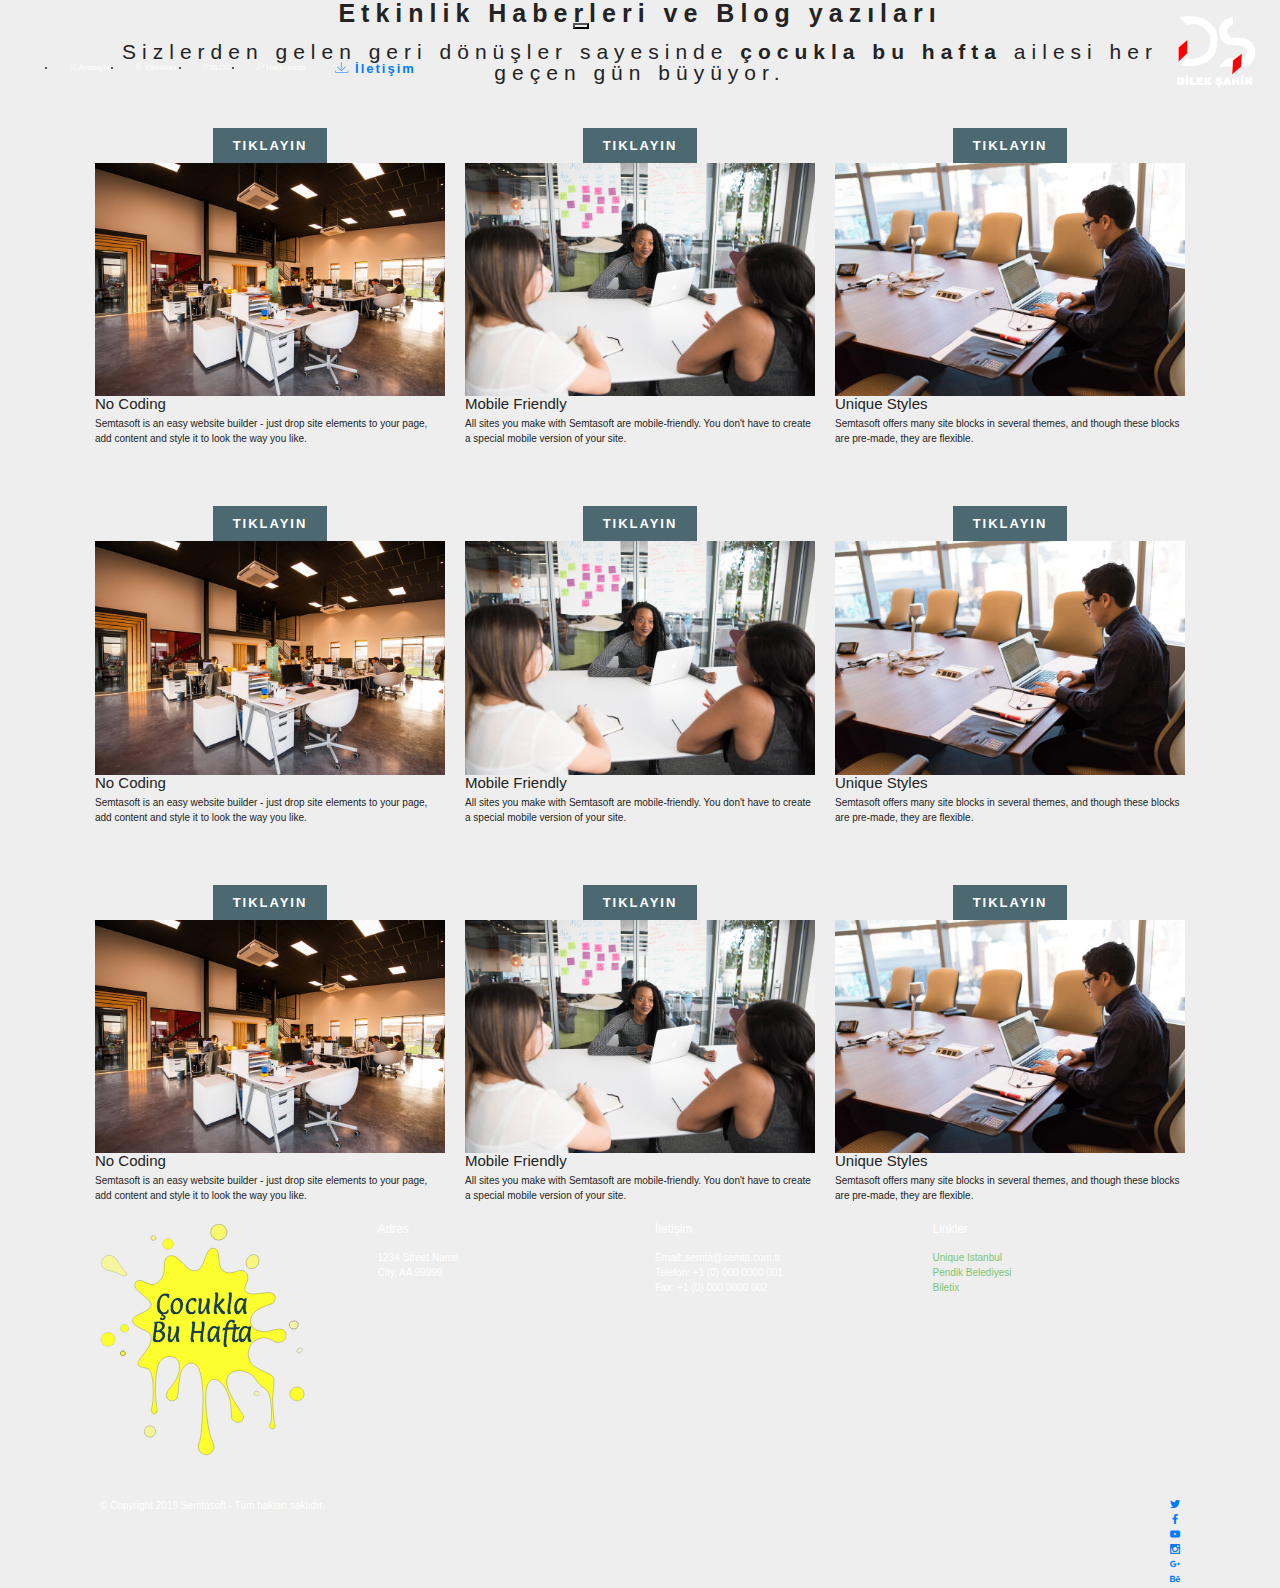
<file: blog.html>
<!DOCTYPE html>
<html >
<head>
  <!-- Site made with Mobirise Website Builder v4.9.3, https://mobirise.com -->
  <meta charset="UTF-8">
  <meta http-equiv="X-UA-Compatible" content="IE=edge">
  <meta name="generator" content="Mobirise v4.9.3, mobirise.com">
  <meta name="viewport" content="width=device-width, initial-scale=1, minimum-scale=1">
  <link rel="shortcut icon" href="assets/images/dileksahinn-266x246.png" type="image/x-icon">
  <meta name="description" content="Çocukla bu hafta
İstanbul'da ücretsiz çocuk etkinlikleri.">
  <title>Blog - Çocukla bu hafta (istanbul etkinlik çocuk, anne, baba, aile)</title>
  <link rel="stylesheet" href="assets/web/assets/mobirise-icons-bold/mobirise-icons-bold.css">
  <link rel="stylesheet" href="assets/web/assets/mobirise-icons/mobirise-icons.css">
  <link rel="stylesheet" href="assets/tether/tether.min.css">
  <link rel="stylesheet" href="assets/bootstrap/css/bootstrap.min.css">
  <link rel="stylesheet" href="assets/bootstrap/css/bootstrap-grid.min.css">
  <link rel="stylesheet" href="assets/bootstrap/css/bootstrap-reboot.min.css">
  <link rel="stylesheet" href="assets/dropdown/css/style.css">
  <link rel="stylesheet" href="assets/socicon/css/styles.css">
  <link rel="stylesheet" href="assets/theme/css/style.css">
  <link rel="stylesheet" href="assets/mobirise/css/mbr-additional.css" type="text/css">
  
  
  
</head>
<body>
  <section class="menu cid-qBLop39hUX" once="menu" id="menu1-e">

    

    <nav class="navbar navbar-expand beta-menu navbar-dropdown align-items-center navbar-toggleable-sm bg-color transparent">
        <button class="navbar-toggler navbar-toggler-right" type="button" data-toggle="collapse" data-target="#navbarSupportedContent" aria-controls="navbarSupportedContent" aria-expanded="false" aria-label="Toggle navigation">
            <div class="hamburger">
                <span></span>
                <span></span>
                <span></span>
                <span></span>
            </div>
        </button>
        <div class="menu-logo">
            <div class="navbar-brand">
                <span class="navbar-logo">
                    
                         <a href="index.html"><img src="assets/images/dileksahinn-266x246.png" alt="" title="" style="height: 7.4rem;"></a>
                    
                </span>
                
            </div>
        </div>
        <div class="collapse navbar-collapse" id="navbarSupportedContent">
            <ul class="navbar-nav nav-dropdown" data-app-modern-menu="true"><li class="nav-item">
                    <a class="nav-link link text-white display-4" href="index.html">
                        <span class="mbri-home mbr-iconfont mbr-iconfont-btn"></span>
                        Anasayfa</a>
                </li><li class="nav-item"><a class="nav-link link text-white display-4" href="etkinlikler.html"><span class="mbrib-pin mbr-iconfont mbr-iconfont-btn"></span>
                        
                        Etkinlikler</a></li><li class="nav-item"><a class="nav-link link text-white display-4" href="blog.html"><span class="mbri-edit mbr-iconfont mbr-iconfont-btn"></span>BLOG</a></li>
                <li class="nav-item">
                    <a class="nav-link link text-white display-4" href="hakkimizda.html">
                        <span class="mbri-search mbr-iconfont mbr-iconfont-btn"></span>
                        Hakkımızda</a>
                </li></ul>
            <div class="navbar-buttons mbr-section-btn"><a class="btn btn-sm btn-secondary display-4" href="">
                    <span class="mbri-save mbr-iconfont mbr-iconfont-btn "></span>İletişim</a></div>
        </div>
    </nav>
</section>

<section class="engine"><a href="https://mobirise.info/n">free simple website templates</a></section><section class="header1 cid-rilnKwT3T3" data-bg-video="https://www.youtube.com/watch?v=zgg1xGSGw0s" id="header1-s">

    

    <div class="mbr-overlay" style="opacity: 0.6; background-color: rgb(7, 59, 76);">
    </div>

    <div class="container">
        <div class="row justify-content-md-center">
            <div class="mbr-white col-md-10">
                
                
                
                
            </div>
        </div>
    </div>

</section>

<section class="features18 popup-btn-cards cid-rilucmm2qO" id="features18-10">

    

    
    <div class="container">
        <h2 class="mbr-section-title pb-3 align-center mbr-fonts-style display-2">
            Etkinlik Haberleri ve Blog yazıları</h2>
        <h3 class="mbr-section-subtitle display-5 align-center mbr-fonts-style mbr-light">Sizlerden gelen geri dönüşler sayesinde <strong>çocukla bu hafta</strong> ailesi her geçen gün büyüyor.</h3>
        <div class="media-container-row pt-5 ">
            <div class="card p-3 col-12 col-md-6 col-lg-4">
                <div class="card-wrapper ">
                    <div class="card-img">
                        <div class="mbr-overlay"></div>
                        <div class="mbr-section-btn text-center"><a href="blog.html" class="btn btn-primary display-4">TIKLAYIN</a></div>
                        <img src="assets/images/background1.jpg" alt="Mobirise">
                    </div>
                    <div class="card-box">
                        <h4 class="card-title mbr-fonts-style display-7">
                            No Coding
                        </h4>
                        <p class="mbr-text mbr-fonts-style align-left display-7">
                            Semtasoft is an easy website builder - just drop site elements to your page, add content and style it to look the way you like.
                        </p>
                    </div>
                </div>
            </div>
            <div class="card p-3 col-12 col-md-6 col-lg-4">
                <div class="card-wrapper">
                    <div class="card-img">
                        <div class="mbr-overlay"></div>
                        <div class="mbr-section-btn text-center"><a href="blog.html" class="btn btn-primary display-4">TIKLAYIN</a></div>
                        <img src="assets/images/background2.jpg" alt="Mobirise">
                    </div>
                    <div class="card-box">
                        <h4 class="card-title mbr-fonts-style display-7">
                            Mobile Friendly
                        </h4>
                        <p class="mbr-text mbr-fonts-style display-7">
                           All sites you make with Semtasoft are mobile-friendly. You don't have to create a special mobile version of your site.
                        </p>
                    </div>
                </div>
            </div>

            <div class="card p-3 col-12 col-md-6 col-lg-4">
                <div class="card-wrapper">
                    <div class="card-img">
                        <div class="mbr-overlay"></div>
                        <div class="mbr-section-btn text-center"><a href="blog.html" class="btn btn-primary display-4">TIKLAYIN</a></div>
                        <img src="assets/images/background3.jpg" alt="Mobirise">
                    </div>
                    <div class="card-box">
                        <h4 class="card-title mbr-fonts-style display-7">
                            Unique Styles
                        </h4>
                        <p class="mbr-text mbr-fonts-style display-7">
                            Semtasoft offers many site blocks in several themes, and though these blocks are pre-made, they are flexible.
                        </p>
                    </div>
                </div>
            </div>

            
        </div>
    </div>
</section>

<section class="features18 popup-btn-cards cid-rilvw9g83Z" id="features18-12">

    

    
    <div class="container">
        
        
        <div class="media-container-row pt-5 ">
            <div class="card p-3 col-12 col-md-6 col-lg-4">
                <div class="card-wrapper ">
                    <div class="card-img">
                        <div class="mbr-overlay"></div>
                        <div class="mbr-section-btn text-center"><a href="blog.html" class="btn btn-primary display-4">TIKLAYIN</a></div>
                        <img src="assets/images/background145.jpg" alt="Mobirise">
                    </div>
                    <div class="card-box">
                        <h4 class="card-title mbr-fonts-style display-7">
                            No Coding
                        </h4>
                        <p class="mbr-text mbr-fonts-style align-left display-7">
                            Semtasoft is an easy website builder - just drop site elements to your page, add content and style it to look the way you like.
                        </p>
                    </div>
                </div>
            </div>
            <div class="card p-3 col-12 col-md-6 col-lg-4">
                <div class="card-wrapper">
                    <div class="card-img">
                        <div class="mbr-overlay"></div>
                        <div class="mbr-section-btn text-center"><a href="blog.html" class="btn btn-primary display-4">TIKLAYIN</a></div>
                        <img src="assets/images/background246.jpg" alt="Mobirise">
                    </div>
                    <div class="card-box">
                        <h4 class="card-title mbr-fonts-style display-7">
                            Mobile Friendly
                        </h4>
                        <p class="mbr-text mbr-fonts-style display-7">
                           All sites you make with Semtasoft are mobile-friendly. You don't have to create a special mobile version of your site.
                        </p>
                    </div>
                </div>
            </div>

            <div class="card p-3 col-12 col-md-6 col-lg-4">
                <div class="card-wrapper">
                    <div class="card-img">
                        <div class="mbr-overlay"></div>
                        <div class="mbr-section-btn text-center"><a href="blog.html" class="btn btn-primary display-4">TIKLAYIN</a></div>
                        <img src="assets/images/background347.jpg" alt="Mobirise">
                    </div>
                    <div class="card-box">
                        <h4 class="card-title mbr-fonts-style display-7">
                            Unique Styles
                        </h4>
                        <p class="mbr-text mbr-fonts-style display-7">
                            Semtasoft offers many site blocks in several themes, and though these blocks are pre-made, they are flexible.
                        </p>
                    </div>
                </div>
            </div>

            
        </div>
    </div>
</section>

<section class="features18 popup-btn-cards cid-rilvXbYk9w" id="features18-13">

    

    
    <div class="container">
        
        
        <div class="media-container-row pt-5 ">
            <div class="card p-3 col-12 col-md-6 col-lg-4">
                <div class="card-wrapper ">
                    <div class="card-img">
                        <div class="mbr-overlay"></div>
                        <div class="mbr-section-btn text-center"><a href="blog.html" class="btn btn-primary display-4">TIKLAYIN</a></div>
                        <img src="assets/images/background145.jpg" alt="Mobirise">
                    </div>
                    <div class="card-box">
                        <h4 class="card-title mbr-fonts-style display-7">
                            No Coding
                        </h4>
                        <p class="mbr-text mbr-fonts-style align-left display-7">
                            Semtasoft is an easy website builder - just drop site elements to your page, add content and style it to look the way you like.
                        </p>
                    </div>
                </div>
            </div>
            <div class="card p-3 col-12 col-md-6 col-lg-4">
                <div class="card-wrapper">
                    <div class="card-img">
                        <div class="mbr-overlay"></div>
                        <div class="mbr-section-btn text-center"><a href="blog.html" class="btn btn-primary display-4">TIKLAYIN</a></div>
                        <img src="assets/images/background246.jpg" alt="Mobirise">
                    </div>
                    <div class="card-box">
                        <h4 class="card-title mbr-fonts-style display-7">
                            Mobile Friendly
                        </h4>
                        <p class="mbr-text mbr-fonts-style display-7">
                           All sites you make with Semtasoft are mobile-friendly. You don't have to create a special mobile version of your site.
                        </p>
                    </div>
                </div>
            </div>

            <div class="card p-3 col-12 col-md-6 col-lg-4">
                <div class="card-wrapper">
                    <div class="card-img">
                        <div class="mbr-overlay"></div>
                        <div class="mbr-section-btn text-center"><a href="blog.html" class="btn btn-primary display-4">TIKLAYIN</a></div>
                        <img src="assets/images/background347.jpg" alt="Mobirise">
                    </div>
                    <div class="card-box">
                        <h4 class="card-title mbr-fonts-style display-7">
                            Unique Styles
                        </h4>
                        <p class="mbr-text mbr-fonts-style display-7">
                            Semtasoft offers many site blocks in several themes, and though these blocks are pre-made, they are flexible.
                        </p>
                    </div>
                </div>
            </div>

            
        </div>
    </div>
</section>

<section class="cid-rikUmoMnjT" id="footer1-p">

    

    

    <div class="container">
        <div class="media-container-row content text-white">
            <div class="col-12 col-md-3">
                <div class="media-wrap">
                    
                        <img src="assets/images/cocuklabuhaftasari-1-206x234.png" alt="" title="">
                    
                </div>
            </div>
            <div class="col-12 col-md-3 mbr-fonts-style display-7">
                <h5 class="pb-3">
                    Adres</h5>
                <p class="mbr-text">
                    1234 Street Name
                    <br>City, AA 99999
                </p>
            </div>
            <div class="col-12 col-md-3 mbr-fonts-style display-7">
                <h5 class="pb-3">
                    İletişim</h5>
                <p class="mbr-text">
                    Email: semta@semta.com.tr&nbsp;<br>Telefon: +1 (0) 000 0000 001
                    <br>Fax: +1 (0) 000 0000 002
                </p>
            </div>
            <div class="col-12 col-md-3 mbr-fonts-style display-7">
                <h5 class="pb-3">
                    Linkler</h5>
                <p class="mbr-text"><a class="text-success" href="http://www.uniqistanbul.com/cocuk/" target="_blank">Unique Istanbul</a>&nbsp;<br><a class="text-success" href="https://www.pendik.bel.tr/etkinlik/index/cocuk-programi" target="_blank">Pendik Belediyesi</a>&nbsp;<br><a class="text-success" href="http://www.biletix.com/category/FAMILY/TURKIYE/tr" target="_blank">Biletix</a></p>
            </div>
        </div>
        <div class="footer-lower">
            <div class="media-container-row">
                <div class="col-sm-12">
                    <hr>
                </div>
            </div>
            <div class="media-container-row mbr-white">
                <div class="col-sm-6 copyright">
                    <p class="mbr-text mbr-fonts-style display-7">
                        © Copyright 2019 Semtasoft - Tüm hakları saklıdır.</p>
                </div>
                <div class="col-md-6">
                    <div class="social-list align-right">
                        <div class="soc-item">
                            <a href="https://twitter.com" target="_blank">
                                <span class="socicon-twitter socicon mbr-iconfont mbr-iconfont-social"></span>
                            </a>
                        </div>
                        <div class="soc-item">
                            <a href="http://www.facebook.com/" target="_blank">
                                <span class="socicon-facebook socicon mbr-iconfont mbr-iconfont-social"></span>
                            </a>
                        </div>
                        <div class="soc-item">
                            <a href="https://www.youtube.com/" target="_blank">
                                <span class="socicon-youtube socicon mbr-iconfont mbr-iconfont-social"></span>
                            </a>
                        </div>
                        <div class="soc-item">
                            <a href="https://instagram.com/" target="_blank">
                                <span class="socicon-instagram socicon mbr-iconfont mbr-iconfont-social"></span>
                            </a>
                        </div>
                        <div class="soc-item">
                            <a href="https://plus.google.com/" target="_blank">
                                <span class="socicon-googleplus socicon mbr-iconfont mbr-iconfont-social"></span>
                            </a>
                        </div>
                        <div class="soc-item">
                            <a href="https://www.behance.net/" target="_blank">
                                <span class="socicon-behance socicon mbr-iconfont mbr-iconfont-social"></span>
                            </a>
                        </div>
                    </div>
                </div>
            </div>
        </div>
    </div>
</section>


  <script src="assets/web/assets/jquery/jquery.min.js"></script>
  <script src="assets/popper/popper.min.js"></script>
  <script src="assets/tether/tether.min.js"></script>
  <script src="assets/bootstrap/js/bootstrap.min.js"></script>
  <script src="assets/dropdown/js/script.min.js"></script>
  <script src="assets/ytplayer/jquery.mb.ytplayer.min.js"></script>
  <script src="assets/vimeoplayer/jquery.mb.vimeo_player.js"></script>
  <script src="assets/mbr-popup-btns/mbr-popup-btns.js"></script>
  <script src="assets/smoothscroll/smooth-scroll.js"></script>
  <script src="assets/touchswipe/jquery.touch-swipe.min.js"></script>
  <script src="assets/theme/js/script.js"></script>
  
  
</body>
</html>
</file>
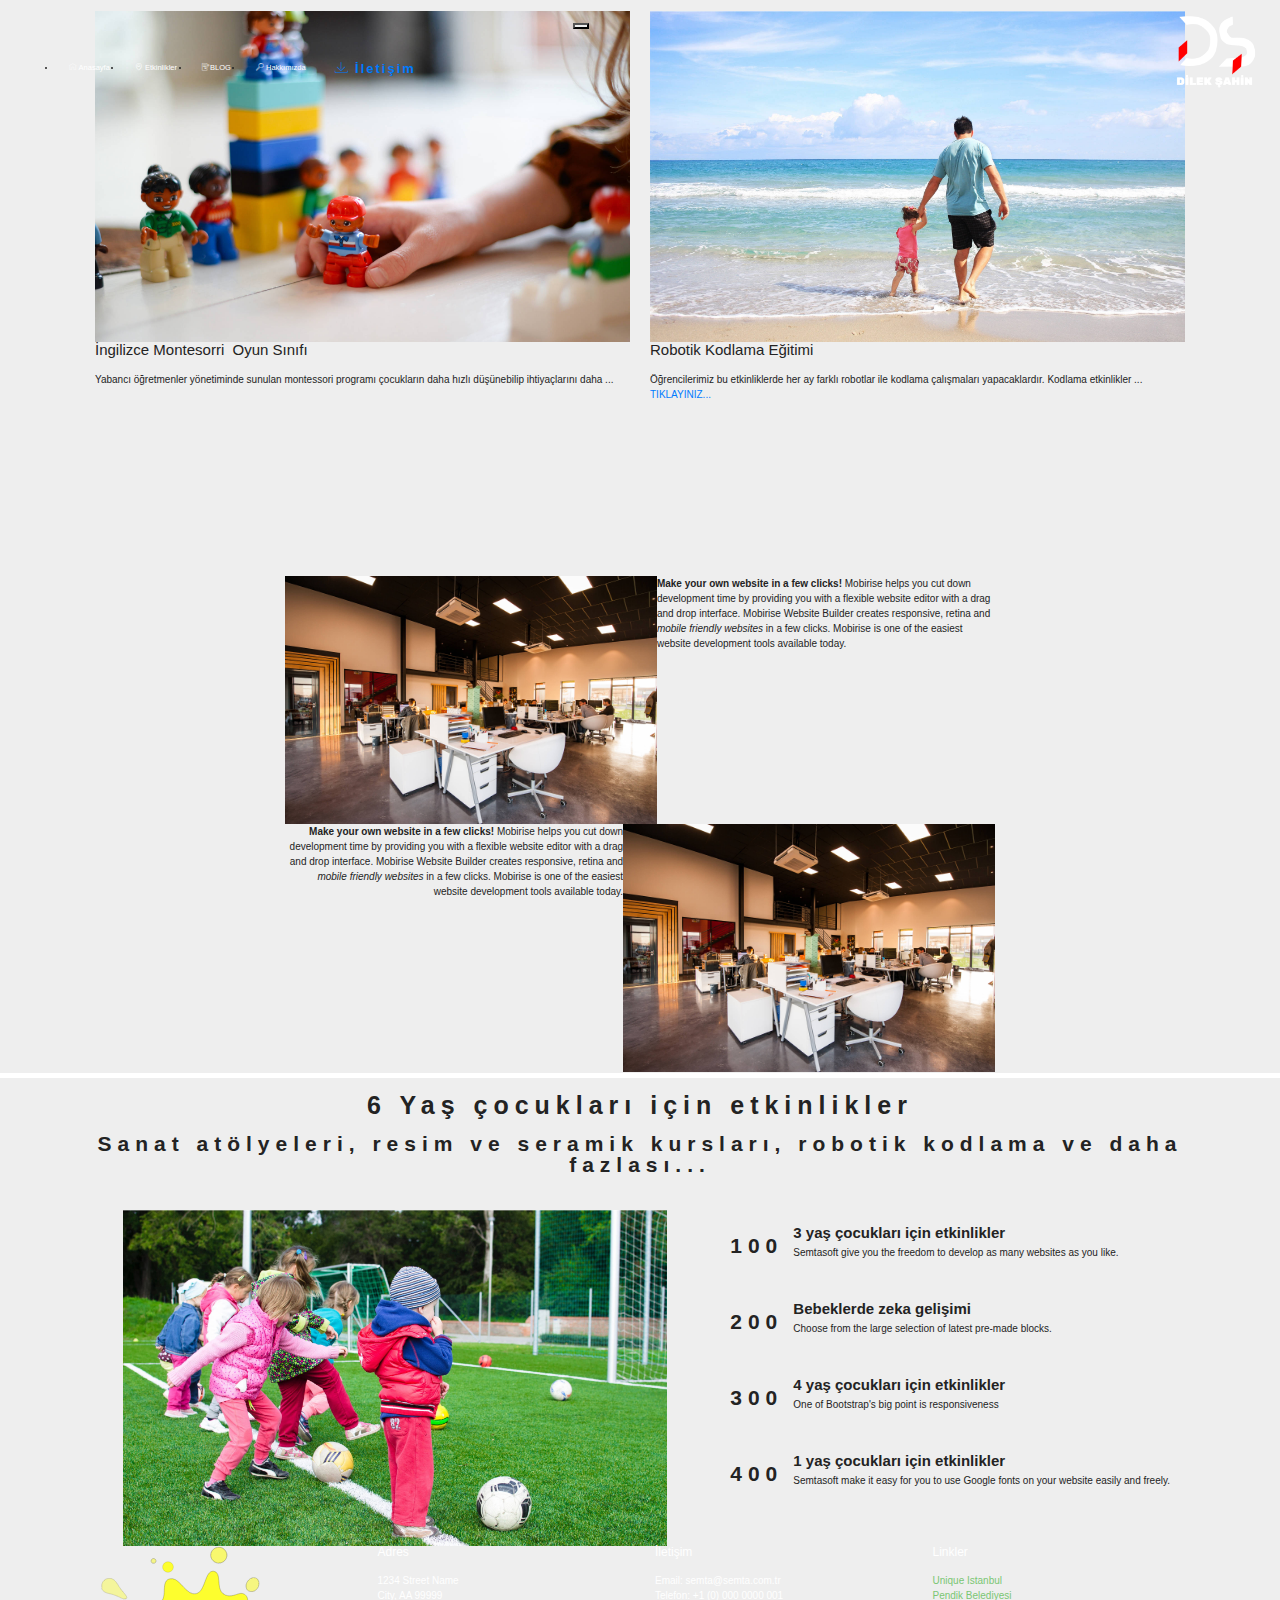
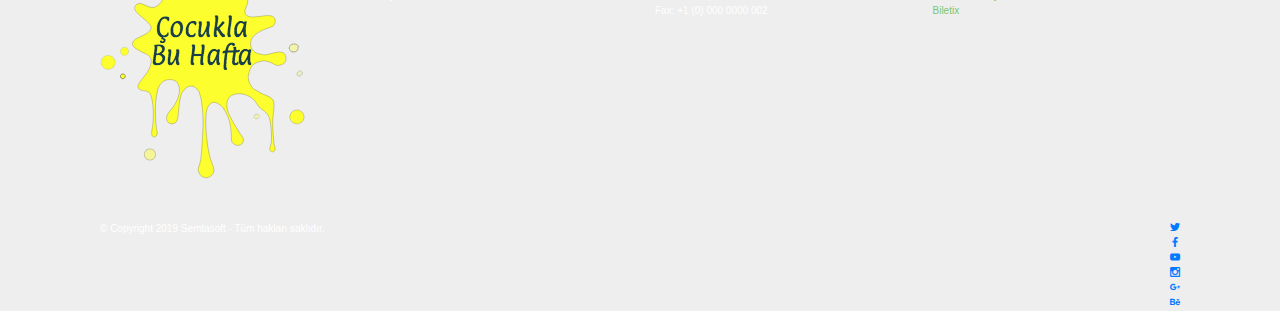
<file: etkinlikler.html>
<!DOCTYPE html>
<html >
<head>
  <!-- Site made with Mobirise Website Builder v4.9.3, https://mobirise.com -->
  <meta charset="UTF-8">
  <meta http-equiv="X-UA-Compatible" content="IE=edge">
  <meta name="generator" content="Mobirise v4.9.3, mobirise.com">
  <meta name="viewport" content="width=device-width, initial-scale=1, minimum-scale=1">
  <link rel="shortcut icon" href="assets/images/dileksahinn-266x246.png" type="image/x-icon">
  <meta name="description" content="Çocukla bu hafta
Etkinlikler. Tiyatro, sinema, oyun grubu ve atölyeler. Hafta sonu geldiğinde, çocuklarla birlikte her zaman yaptıklarımızdan farklı aktiviteler yapmak eğlenceli olacaktır ">
  <title>Etkinlikler - Çocukla bu hafta (istanbul etkinlik çocuk, anne, baba, aile)</title>
  <link rel="stylesheet" href="assets/web/assets/mobirise-icons-bold/mobirise-icons-bold.css">
  <link rel="stylesheet" href="assets/web/assets/mobirise-icons/mobirise-icons.css">
  <link rel="stylesheet" href="assets/tether/tether.min.css">
  <link rel="stylesheet" href="assets/bootstrap/css/bootstrap.min.css">
  <link rel="stylesheet" href="assets/bootstrap/css/bootstrap-grid.min.css">
  <link rel="stylesheet" href="assets/bootstrap/css/bootstrap-reboot.min.css">
  <link rel="stylesheet" href="assets/dropdown/css/style.css">
  <link rel="stylesheet" href="assets/socicon/css/styles.css">
  <link rel="stylesheet" href="assets/theme/css/style.css">
  <link rel="stylesheet" href="assets/mobirise/css/mbr-additional.css" type="text/css">
  
  
  
</head>
<body>
  <section class="menu cid-qBLop39hUX" once="menu" id="menu1-e">

    

    <nav class="navbar navbar-expand beta-menu navbar-dropdown align-items-center navbar-toggleable-sm bg-color transparent">
        <button class="navbar-toggler navbar-toggler-right" type="button" data-toggle="collapse" data-target="#navbarSupportedContent" aria-controls="navbarSupportedContent" aria-expanded="false" aria-label="Toggle navigation">
            <div class="hamburger">
                <span></span>
                <span></span>
                <span></span>
                <span></span>
            </div>
        </button>
        <div class="menu-logo">
            <div class="navbar-brand">
                <span class="navbar-logo">
                    
                         <a href="index.html"><img src="assets/images/dileksahinn-266x246.png" alt="" title="" style="height: 7.4rem;"></a>
                    
                </span>
                
            </div>
        </div>
        <div class="collapse navbar-collapse" id="navbarSupportedContent">
            <ul class="navbar-nav nav-dropdown" data-app-modern-menu="true"><li class="nav-item">
                    <a class="nav-link link text-white display-4" href="index.html">
                        <span class="mbri-home mbr-iconfont mbr-iconfont-btn"></span>
                        Anasayfa</a>
                </li><li class="nav-item"><a class="nav-link link text-white display-4" href="etkinlikler.html"><span class="mbrib-pin mbr-iconfont mbr-iconfont-btn"></span>
                        
                        Etkinlikler</a></li><li class="nav-item"><a class="nav-link link text-white display-4" href="blog.html"><span class="mbri-edit mbr-iconfont mbr-iconfont-btn"></span>BLOG</a></li>
                <li class="nav-item">
                    <a class="nav-link link text-white display-4" href="hakkimizda.html">
                        <span class="mbri-search mbr-iconfont mbr-iconfont-btn"></span>
                        Hakkımızda</a>
                </li></ul>
            <div class="navbar-buttons mbr-section-btn"><a class="btn btn-sm btn-secondary display-4" href="">
                    <span class="mbri-save mbr-iconfont mbr-iconfont-btn "></span>İletişim</a></div>
        </div>
    </nav>
</section>

<section class="engine"><a href="https://mobirise.info/t">amp template</a></section><section class="header1 cid-rilnKwT3T3" data-bg-video="https://www.youtube.com/watch?v=zgg1xGSGw0s" id="header1-s">

    

    <div class="mbr-overlay" style="opacity: 0.6; background-color: rgb(51, 51, 51);">
    </div>

    <div class="container">
        <div class="row justify-content-md-center">
            <div class="mbr-white col-md-10">
                
                
                
                
            </div>
        </div>
    </div>

</section>

<section class="features2 cid-rikUat1rDU" id="features2-o">

    

    
    
    <div class="container">
        <div class="media-container-row">
            <div class="card p-3 col-12 col-md-6">
                <div class="card-wrapper">
                    <div class="card-img">
                        <img src="assets/images/1920design-10-1920x1187.jpg" alt="Semtasoft" title="">
                    </div>
                    <div class="card-box">
                        <h4 class="card-title pb-3 mbr-fonts-style display-7">İngilizce Montesorri &nbsp;Oyun Sınıfı</h4>
                        <p class="mbr-text mbr-fonts-style display-7">
                            Yabancı öğretmenler yönetiminde sunulan montessori programı çocukların daha hızlı düşünebilip ihtiyaçlarını daha ...</p>
                    </div>
                </div>
            </div>

            <div class="card p-3 col-12 col-md-6">
                <div class="card-wrapper">
                    <div class="card-img">
                        <img src="assets/images/1920design-7-1920x1187.jpg" alt="Semtasoft" title="">
                    </div>
                    <div class="card-box ">
                        <h4 class="card-title pb-3 mbr-fonts-style display-7">
                            Robotik Kodlama Eğitimi</h4>
                        <p class="mbr-text mbr-fonts-style display-7">
                            Öğrencilerimiz bu etkinliklerde her ay farklı robotlar ile kodlama çalışmaları yapacaklardır. Kodlama etkinlikler ... <a href="index.html">TIKLAYINIZ...</a>
                        </p>
                    </div>
                </div>
            </div>

            

            
        </div>
    </div>
</section>

<section class="map1 cid-rilF0ozbI7" id="map1-16">

     

    <div class="google-map"><iframe frameborder="0" style="border:0" src="https://maps.google.com/maps?q=google&amp;t=&amp;z=13&amp;ie=UTF8&amp;iwloc=&amp;output=embed" allowfullscreen=""></iframe></div>
</section>

<section class="mbr-section content6 cid-riloJ3Rk9s" id="content6-t">
    
     
    
    <div class="container">
        <div class="media-container-row">
            <div class="col-12 col-md-8">
                <div class="media-container-row">
                    <div class="mbr-figure" style="width: 110%;">
                      <img src="assets/images/background1.jpg" alt="Mobirise">  
                    </div>
                    <div class="media-content">
                        <div class="mbr-section-text">
                            <p class="mbr-text mb-0 mbr-fonts-style display-7">
                               <strong>Make your own website in a few clicks!</strong> Mobirise helps you cut down development time by providing you with a flexible website editor with a drag and drop interface. Mobirise Website Builder creates responsive, retina and <em>mobile friendly websites</em> in a few clicks. Mobirise is one of the easiest website development tools available today.
                            </p>
                        </div>
                    </div>
                </div>
            </div>
        </div>
    </div>
</section>

<section class="mbr-section content7 cid-riloJxiVS0" id="content7-u">
          
    

    <div class="container">
        <div class="media-container-row">
            <div class="col-12 col-md-8">
                <div class="media-container-row">
                    <div class="media-content">
                        <div class="mbr-section-text">
                            <p class="mbr-text align-right mb-0 mbr-fonts-style display-7">
                               <strong>Make your own website in a few clicks!</strong> Mobirise helps you cut down development time by providing you with a flexible website editor with a drag and drop interface. Mobirise Website Builder creates responsive, retina and <em>mobile friendly websites</em> in a few clicks. Mobirise is one of the easiest website development tools available today.
                            </p>
                        </div>
                    </div>
                    <div class="mbr-figure" style="width: 110%;">
                     <img src="assets/images/background1.jpg" alt="Mobirise">  
                    </div>
                </div>
            </div>
        </div>
    </div>
</section>

<section class="header1 cid-rilp2yS3l5 mbr-parallax-background" id="header1-v">

    

    <div class="mbr-overlay" style="opacity: 0.6; background-color: rgb(35, 35, 35);">
    </div>

    <div class="container">
        <div class="row justify-content-md-center">
            <div class="mbr-white col-md-10">
                
                
                
                
            </div>
        </div>
    </div>

</section>

<section class="counters3 counters cid-rikTMWjquk" id="counters3-k">

    

    

    <div class="container pt-4 mt-2">
        <h2 class="mbr-section-title pb-3 align-center mbr-fonts-style display-2">
                    6 Yaş çocukları için etkinlikler</h2>
        <h3 class="mbr-section-subtitle pb-5 align-center mbr-fonts-style display-5">Sanat atölyeleri, resim ve seramik kursları, robotik kodlama ve daha fazlası...</h3>
        <div class="media-container-row">
            <div class="media-block m-auto" style="width: 49%;">
                <div class="mbr-figure">
                    <img src="assets/images/1920design-9-1920x1187.jpg" alt="" title="">
                </div>
            </div>
            <div class="cards-block">
                <div class="cards-container">
                    <div class="card px-3 align-left col-12">
                        <div class="panel-item p-4 d-flex align-items-center">
                            <div class="card-img pr-3 d-flex align-items-center align-left">
                                
                                <h3 class="count py-3 mbr-fonts-style display-2">
                                    100
                                </h3>
                            </div>
                            <div class="card-text">
                                <h4 class="mbr-content-title mbr-bold mbr-fonts-style display-7">3 yaş çocukları için etkinlikler</h4>
                                <p class="mbr-content-text mbr-fonts-style display-7">
                                    Semtasoft give you the freedom to develop as many websites as you like.
                                </p>
                            </div>
                        </div>
                    </div>
                    <div class="card px-3 align-left col-12">
                        <div class="panel-item p-4 d-flex align-items-center">
                            <div class="card-img pr-3 d-flex align-items-center align-left">
                                
                                <h3 class="count py-3 mbr-fonts-style display-2">
                                    200
                                </h3>
                            </div>
                            <div class="card-text">
                                <h4 class="mbr-content-title mbr-bold mbr-fonts-style display-7">
                                    Bebeklerde zeka gelişimi</h4>
                                <p class="mbr-content-text mbr-fonts-style display-7">
                                    Choose from the large selection of latest pre-made blocks.
                                </p>
                            </div>
                        </div>
                    </div>
                    <div class="card px-3 align-left col-12">
                        <div class="panel-item p-4 d-flex align-items-center">
                            <div class="card-img pr-3 d-flex align-items-center align-left">
                                
                                <h3 class="count py-3 mbr-fonts-style display-2">
                                    300
                                </h3>
                            </div>
                            <div class="card-text">
                                <h4 class="mbr-content-title mbr-bold mbr-fonts-style display-7">
                                    4 yaş çocukları için etkinlikler</h4>
                                <p class="mbr-content-text mbr-fonts-style display-7">
                                        One of Bootstrap's big point is responsiveness 
                                </p>
                            </div>
                        </div>
                    </div>
                    <div class="card px-3 align-left col-12">
                        <div class="panel-item p-4 d-flex align-items-center">
                            <div class="card-img pr-3 d-flex align-items-center align-left">
                                
                                <h3 class="count py-3 mbr-fonts-style display-2">
                                    400
                                </h3>
                            </div>
                            <div class="card-texts">
                                <h4 class="mbr-content-title mbr-bold mbr-fonts-style display-7">
                                    1 yaş çocukları için etkinlikler</h4>
                                <p class="mbr-content-text mbr-fonts-style display-7">
                                        Semtasoft make it easy for you to use Google fonts on your website easily and freely.
                                </p>
                            </div>
                        </div>
                    </div>
                </div>
            </div>
        </div>
    </div>
</section>

<section class="cid-rilDF8mF4P" id="footer1-15">

    

    

    <div class="container">
        <div class="media-container-row content text-white">
            <div class="col-12 col-md-3">
                <div class="media-wrap">
                    
                        <img src="assets/images/cocuklabuhaftasari-1-206x234.png" alt="" title="">
                    
                </div>
            </div>
            <div class="col-12 col-md-3 mbr-fonts-style display-7">
                <h5 class="pb-3">
                    Adres</h5>
                <p class="mbr-text">
                    1234 Street Name
                    <br>City, AA 99999
                </p>
            </div>
            <div class="col-12 col-md-3 mbr-fonts-style display-7">
                <h5 class="pb-3">
                    İletişim</h5>
                <p class="mbr-text">
                    Email: semta@semta.com.tr&nbsp;<br>Telefon: +1 (0) 000 0000 001
                    <br>Fax: +1 (0) 000 0000 002
                </p>
            </div>
            <div class="col-12 col-md-3 mbr-fonts-style display-7">
                <h5 class="pb-3">
                    Linkler</h5>
                <p class="mbr-text"><a class="text-success" href="http://www.uniqistanbul.com/cocuk/" target="_blank">Unique Istanbul</a>&nbsp;<br><a class="text-success" href="https://www.pendik.bel.tr/etkinlik/index/cocuk-programi" target="_blank">Pendik Belediyesi</a>&nbsp;<br><a class="text-success" href="http://www.biletix.com/category/FAMILY/TURKIYE/tr" target="_blank">Biletix</a></p>
            </div>
        </div>
        <div class="footer-lower">
            <div class="media-container-row">
                <div class="col-sm-12">
                    <hr>
                </div>
            </div>
            <div class="media-container-row mbr-white">
                <div class="col-sm-6 copyright">
                    <p class="mbr-text mbr-fonts-style display-7">
                        © Copyright 2019 Semtasoft - Tüm hakları saklıdır.</p>
                </div>
                <div class="col-md-6">
                    <div class="social-list align-right">
                        <div class="soc-item">
                            <a href="https://twitter.com" target="_blank">
                                <span class="socicon-twitter socicon mbr-iconfont mbr-iconfont-social"></span>
                            </a>
                        </div>
                        <div class="soc-item">
                            <a href="http://www.facebook.com/" target="_blank">
                                <span class="socicon-facebook socicon mbr-iconfont mbr-iconfont-social"></span>
                            </a>
                        </div>
                        <div class="soc-item">
                            <a href="https://www.youtube.com/" target="_blank">
                                <span class="socicon-youtube socicon mbr-iconfont mbr-iconfont-social"></span>
                            </a>
                        </div>
                        <div class="soc-item">
                            <a href="https://instagram.com/" target="_blank">
                                <span class="socicon-instagram socicon mbr-iconfont mbr-iconfont-social"></span>
                            </a>
                        </div>
                        <div class="soc-item">
                            <a href="https://plus.google.com/" target="_blank">
                                <span class="socicon-googleplus socicon mbr-iconfont mbr-iconfont-social"></span>
                            </a>
                        </div>
                        <div class="soc-item">
                            <a href="https://www.behance.net/" target="_blank">
                                <span class="socicon-behance socicon mbr-iconfont mbr-iconfont-social"></span>
                            </a>
                        </div>
                    </div>
                </div>
            </div>
        </div>
    </div>
</section>


  <script src="assets/web/assets/jquery/jquery.min.js"></script>
  <script src="assets/popper/popper.min.js"></script>
  <script src="assets/tether/tether.min.js"></script>
  <script src="assets/bootstrap/js/bootstrap.min.js"></script>
  <script src="assets/dropdown/js/script.min.js"></script>
  <script src="assets/ytplayer/jquery.mb.ytplayer.min.js"></script>
  <script src="assets/vimeoplayer/jquery.mb.vimeo_player.js"></script>
  <script src="assets/parallax/jarallax.min.js"></script>
  <script src="assets/viewportchecker/jquery.viewportchecker.js"></script>
  <script src="assets/smoothscroll/smooth-scroll.js"></script>
  <script src="assets/touchswipe/jquery.touch-swipe.min.js"></script>
  <script src="assets/theme/js/script.js"></script>
  
  
</body>
</html>
</file>
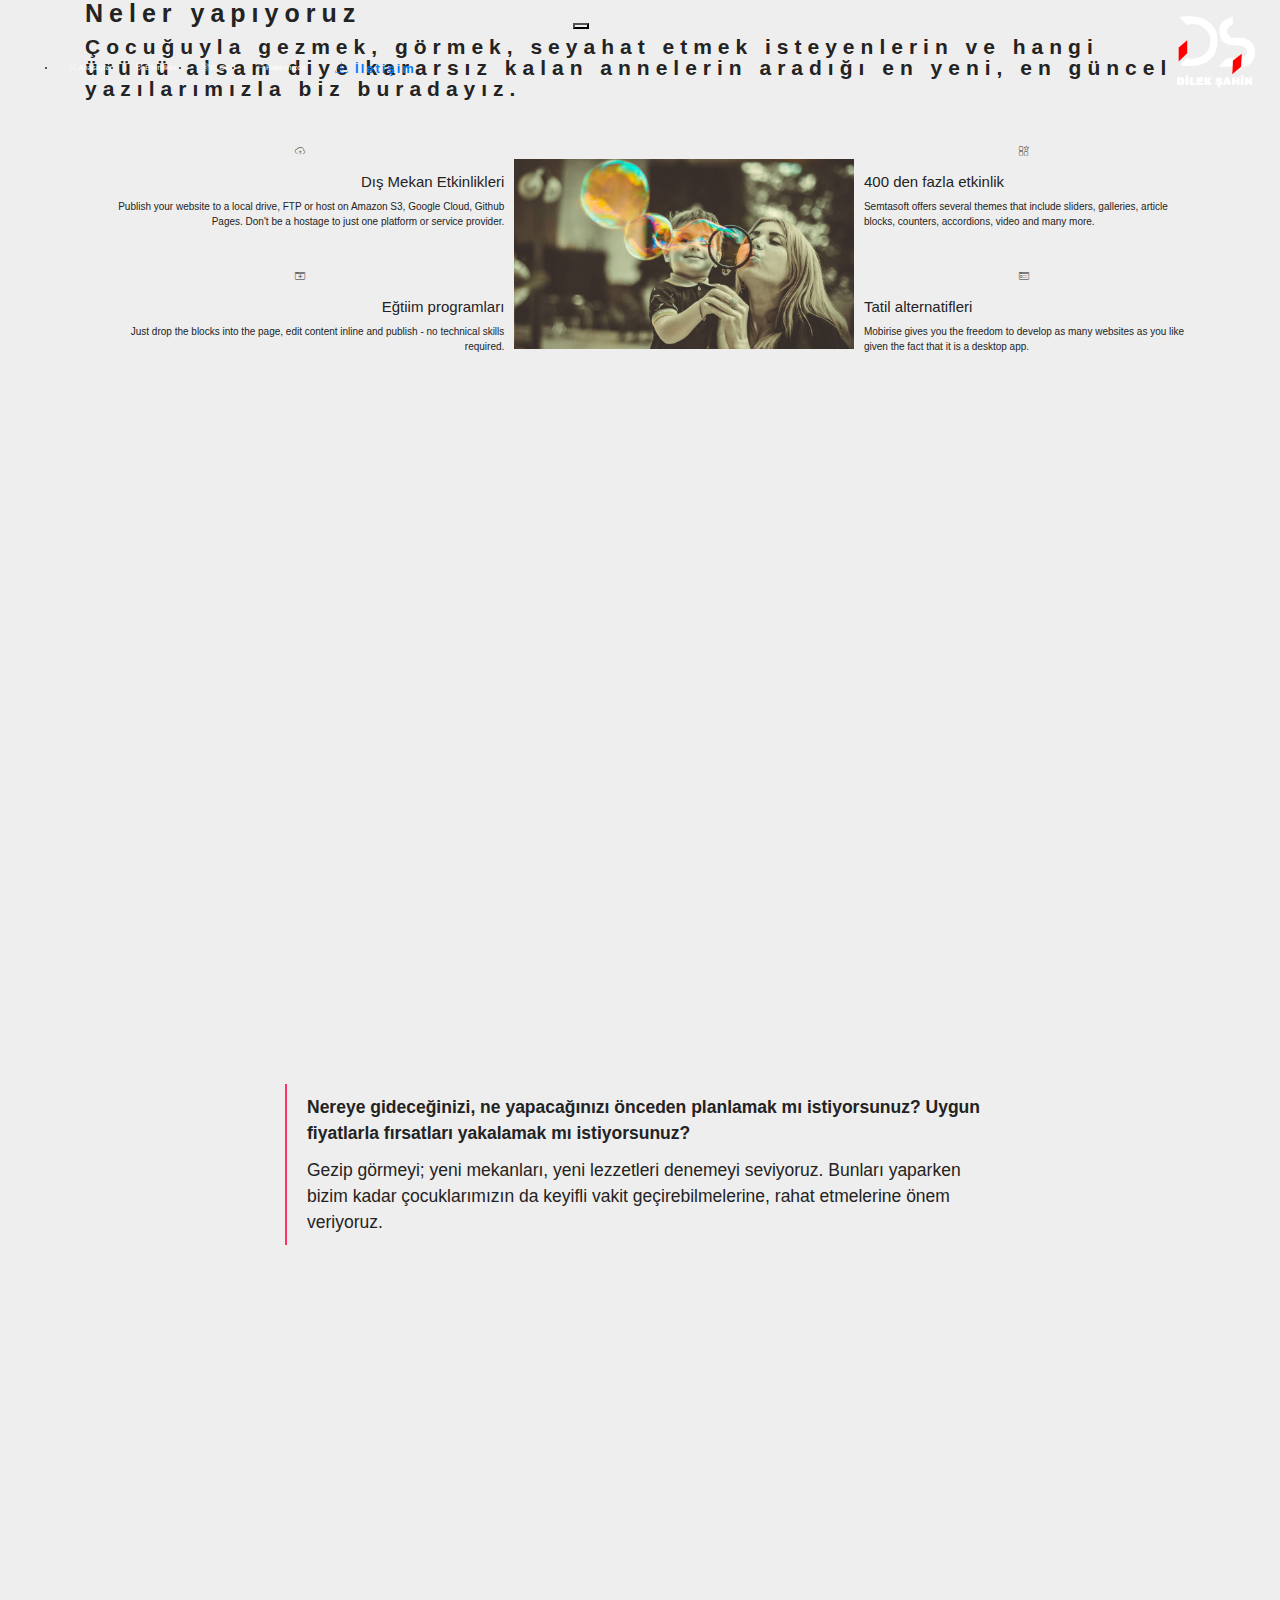
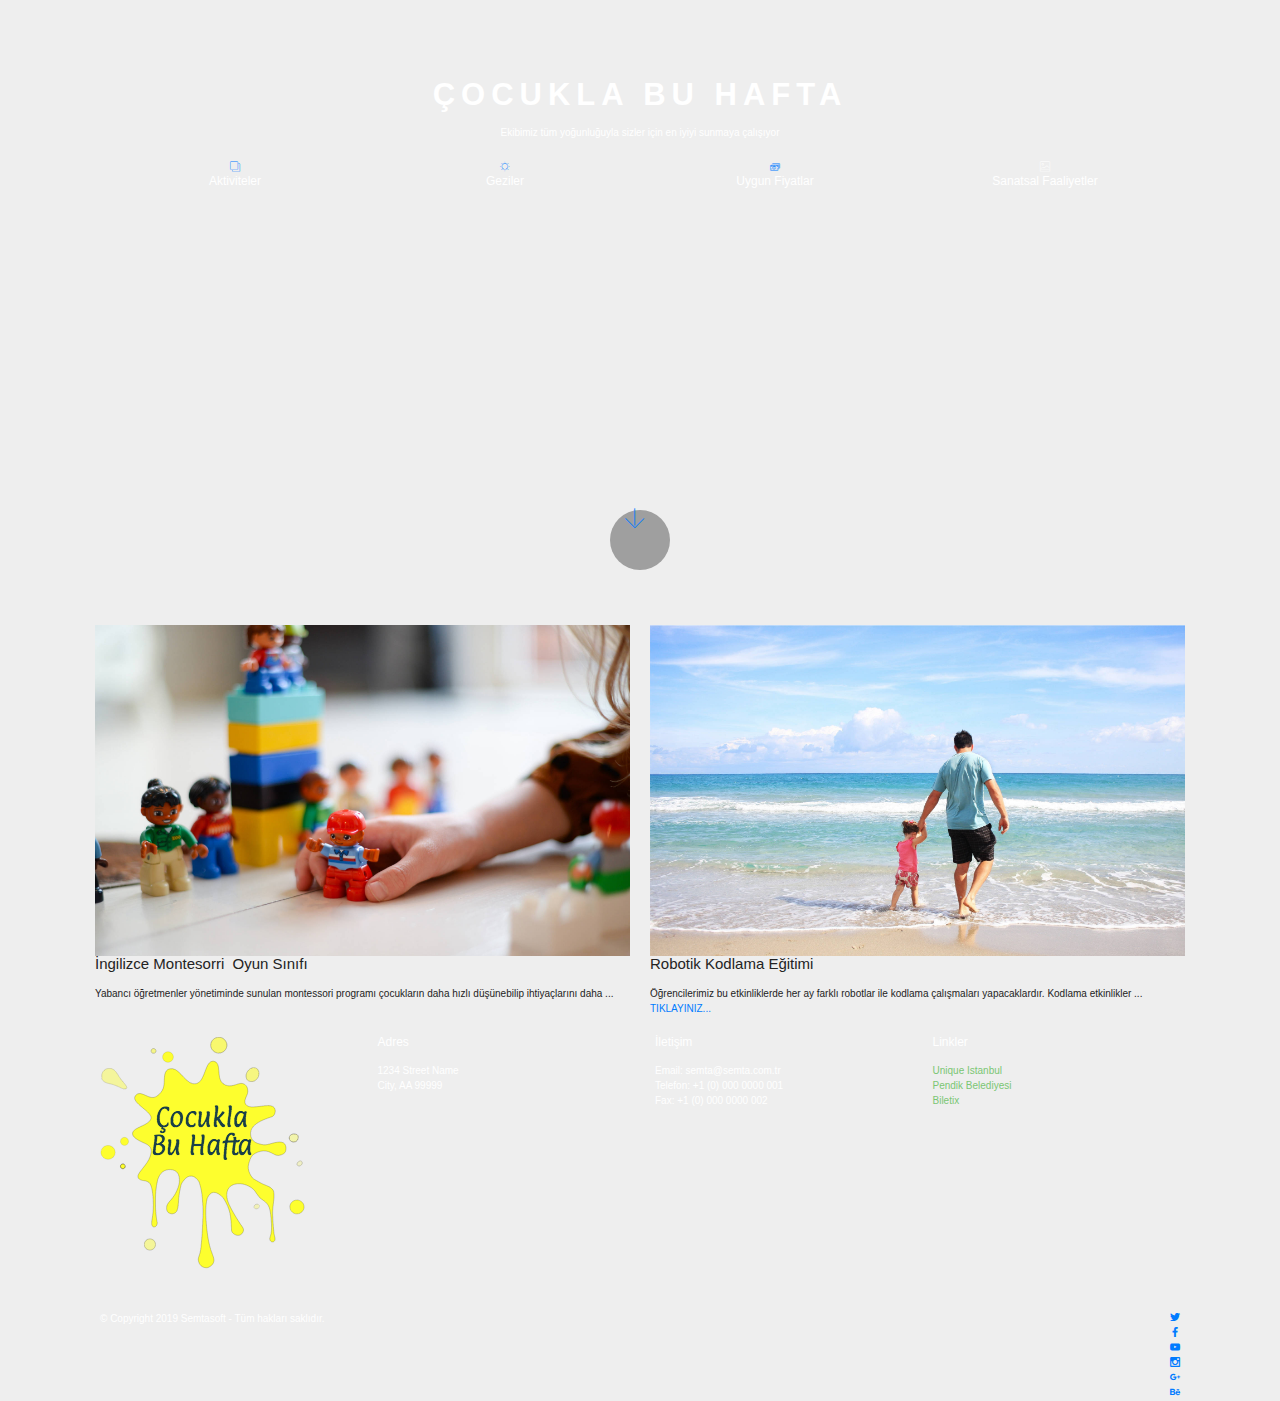
<file: hakkimizda.html>
<!DOCTYPE html>
<html >
<head>
  <!-- Site made with Mobirise Website Builder v4.9.3, https://mobirise.com -->
  <meta charset="UTF-8">
  <meta http-equiv="X-UA-Compatible" content="IE=edge">
  <meta name="generator" content="Mobirise v4.9.3, mobirise.com">
  <meta name="viewport" content="width=device-width, initial-scale=1, minimum-scale=1">
  <link rel="shortcut icon" href="assets/images/dileksahinn-266x246.png" type="image/x-icon">
  <meta name="description" content="Çocukla bu hafta
Hakkımızda. Çocuklarla birlikte her zaman yaptıklarımızdan farklı aktiviteler yapmak, zamanın kıymetini anlamak">
  <title>Hakkımızda - Çocukla bu hafta (istanbul etkinlik çocuk, anne, baba, aile)</title>
  <link rel="stylesheet" href="assets/web/assets/mobirise-icons-bold/mobirise-icons-bold.css">
  <link rel="stylesheet" href="assets/web/assets/mobirise-icons/mobirise-icons.css">
  <link rel="stylesheet" href="assets/tether/tether.min.css">
  <link rel="stylesheet" href="assets/bootstrap/css/bootstrap.min.css">
  <link rel="stylesheet" href="assets/bootstrap/css/bootstrap-grid.min.css">
  <link rel="stylesheet" href="assets/bootstrap/css/bootstrap-reboot.min.css">
  <link rel="stylesheet" href="assets/dropdown/css/style.css">
  <link rel="stylesheet" href="assets/socicon/css/styles.css">
  <link rel="stylesheet" href="assets/theme/css/style.css">
  <link rel="stylesheet" href="assets/mobirise/css/mbr-additional.css" type="text/css">
  
  
  
</head>
<body>
  <section class="menu cid-qBLop39hUX" once="menu" id="menu1-e">

    

    <nav class="navbar navbar-expand beta-menu navbar-dropdown align-items-center navbar-toggleable-sm bg-color transparent">
        <button class="navbar-toggler navbar-toggler-right" type="button" data-toggle="collapse" data-target="#navbarSupportedContent" aria-controls="navbarSupportedContent" aria-expanded="false" aria-label="Toggle navigation">
            <div class="hamburger">
                <span></span>
                <span></span>
                <span></span>
                <span></span>
            </div>
        </button>
        <div class="menu-logo">
            <div class="navbar-brand">
                <span class="navbar-logo">
                    
                         <a href="index.html"><img src="assets/images/dileksahinn-266x246.png" alt="" title="" style="height: 7.4rem;"></a>
                    
                </span>
                
            </div>
        </div>
        <div class="collapse navbar-collapse" id="navbarSupportedContent">
            <ul class="navbar-nav nav-dropdown" data-app-modern-menu="true"><li class="nav-item">
                    <a class="nav-link link text-white display-4" href="index.html">
                        <span class="mbri-home mbr-iconfont mbr-iconfont-btn"></span>
                        Anasayfa</a>
                </li><li class="nav-item"><a class="nav-link link text-white display-4" href="etkinlikler.html"><span class="mbrib-pin mbr-iconfont mbr-iconfont-btn"></span>
                        
                        Etkinlikler</a></li><li class="nav-item"><a class="nav-link link text-white display-4" href="blog.html"><span class="mbri-edit mbr-iconfont mbr-iconfont-btn"></span>BLOG</a></li>
                <li class="nav-item">
                    <a class="nav-link link text-white display-4" href="hakkimizda.html">
                        <span class="mbri-search mbr-iconfont mbr-iconfont-btn"></span>
                        Hakkımızda</a>
                </li></ul>
            <div class="navbar-buttons mbr-section-btn"><a class="btn btn-sm btn-secondary display-4" href="">
                    <span class="mbri-save mbr-iconfont mbr-iconfont-btn "></span>İletişim</a></div>
        </div>
    </nav>
</section>

<section class="engine"><a href="https://mobirise.info/t">free amp templates</a></section><section class="header1 cid-rilnKwT3T3" data-bg-video="https://www.youtube.com/watch?v=zgg1xGSGw0s" id="header1-s">

    

    <div class="mbr-overlay" style="opacity: 0.6; background-color: rgb(7, 59, 76);">
    </div>

    <div class="container">
        <div class="row justify-content-md-center">
            <div class="mbr-white col-md-10">
                
                
                
                
            </div>
        </div>
    </div>

</section>

<section class="features12 cid-rilsDXRqxI" id="features12-z">
    
    

    

    <div class="container">
        <h2 class="mbr-section-title pb-2 mbr-fonts-style display-2">
            Neler yapıyoruz</h2>
        <h3 class="mbr-section-subtitle pb-3 mbr-fonts-style display-5">Çocuğuyla gezmek, görmek, seyahat etmek isteyenlerin ve hangi ürünü alsam diye kararsız kalan annelerin aradığı en yeni, en güncel yazılarımızla biz buradayız.&nbsp;</h3>

        <div class="media-container-row pt-5">
            <div class="block-content align-right">
                <div class="card pl-3 pr-3 pb-5">
                    <div class="mbr-card-img-title">
                        <div class="card-img pb-3">
                             <span class="mbri-upload mbr-iconfont"></span>
                        </div>
                        <div class="mbr-crt-title">
                            <h4 class="card-title py-2 mbr-crt-title mbr-fonts-style display-7">
                                Dış Mekan Etkinlikleri</h4>
                        </div>
                    </div>                

                    <div class="card-box">
                        <p class="mbr-text mbr-section-text mbr-fonts-style display-7">
                            Publish your website to a local drive, FTP or host on Amazon S3, Google Cloud, Github Pages. Don't be a hostage to just one platform or service provider.
                        </p>
                    </div>
                </div>

                <div class="card pl-3 pr-3">
                    <div class="mbr-card-img-title">
                        <div class="card-img pb-3">
                            <span class="mbri-drag-n-drop2 mbr-iconfont"></span>
                        </div>
                        <div class="mbr-crt-title">
                            <h4 class="card-title py-2 mbr-crt-title mbr-fonts-style display-7">Eğtiim programları</h4>
                        </div>
                    </div>
                    <div class="card-box">
                        <p class="mbr-text mbr-section-text mbr-fonts-style display-7">
                            Just drop the blocks into the page, edit content inline and publish - no technical skills required.
                        </p>
                    </div>
                </div>
            </div>

            <div class="mbr-figure m-auto" style="width: 50%;">
                <img src="assets/images/mbr-982x552.jpg" alt="Semtasoft" title="">
            </div>

            <div class="block-content align-left">
                <div class="card pl-3 pr-3 pb-5">
                    <div class="mbr-card-img-title">
                        <div class="card-img pb-3">
                             <span class="mbri-features mbr-iconfont"></span>
                        </div>
                        <div class="mbr-crt-title">
                            <h4 class="card-title py-2 mbr-crt-title mbr-fonts-style display-7">
                                400 den fazla etkinlik</h4>
                        </div>
                    </div>                

                    <div class="card-box">
                        <p class="mbr-text mbr-section-text mbr-fonts-style display-7">
                            Semtasoft offers several themes that include sliders, galleries, article blocks, counters, accordions, video and many more.</p>
                    </div>
                </div>

                <div class="card pl-3 pr-3">
                    <div class="mbr-card-img-title">
                        <div class="card-img pb-3">
                            <span class="mbri-sites mbr-iconfont"></span>
                        </div>
                        <div class="mbr-crt-title">
                            <h4 class="card-title py-2 mbr-crt-title mbr-fonts-style display-7">
                                Tatil alternatifleri</h4>
                        </div>
                    </div>
                    <div class="card-box">
                        <p class="mbr-text mbr-section-text mbr-fonts-style display-7">
                            Mobirise gives you the freedom to develop as many websites as you like given the fact that it is a desktop app.
                        </p>
                    </div>
                </div>
            </div>
        </div>
    </div>
</section>

<section class="cid-rilrFUv8BP" id="video2-y">

    
    
    <figure class="mbr-figure align-center">
        <div class="video-block" style="width: 100%;">
            <div><iframe class="mbr-embedded-video" src="https://www.youtube.com/embed/5EI7qKvb5eM?rel=0&amp;amp;showinfo=0&amp;autoplay=1&amp;loop=0" width="1280" height="720" frameborder="0" allowfullscreen></iframe></div>
        </div>
    </figure>
</section>

<section class="mbr-section article content1 cid-rilrCKsQM5" id="content2-x">

     

    <div class="container">
        <div class="media-container-row">
            <div class="mbr-text col-12 col-md-8 mbr-fonts-style display-7">
                <blockquote><p> <strong>Nereye gideceğinizi, ne yapacağınızı önceden planlamak mı istiyorsunuz? Uygun fiyatlarla fırsatları yakalamak mı istiyorsunuz?</strong></p><p>Gezip görmeyi; yeni mekanları, yeni lezzetleri denemeyi seviyoruz. Bunları yaparken bizim kadar çocuklarımızın da keyifli vakit geçirebilmelerine, rahat etmelerine önem veriyoruz.&nbsp;</p></blockquote>
            </div>
        </div>
    </div>
</section>

<section class="header12 cid-rilqRXPwtx mbr-fullscreen mbr-parallax-background" id="header12-w">

    

    <div class="mbr-overlay" style="opacity: 0.5; background-color: rgb(7, 59, 76);">
    </div>

    <div class="container  ">
            <div class="media-container">
                <div class="col-md-12 align-center">
                    <h1 class="mbr-section-title pb-3 mbr-white mbr-bold mbr-fonts-style display-1">
                        ÇOCUKLA BU HAFTA</h1>
                    <p class="mbr-text pb-3 mbr-white mbr-fonts-style display-5">
                        Ekibimiz tüm yoğunluğuyla sizler için en iyiyi sunmaya çalışıyor</p>
                    

                    <div class="icons-media-container mbr-white">
                        <div class="card col-12 col-md-6 col-lg-3">
                            <div class="icon-block">
                            <a href="https://mobirise.co/">
                                <span class="mbri-layers mbr-iconfont"></span>
                            </a>
                            </div>
                            <h5 class="mbr-fonts-style display-5">
                                Aktiviteler</h5>
                        </div>

                        <div class="card col-12 col-md-6 col-lg-3">
                            <div class="icon-block">
                                <a href="https://mobirise.co/">
                                    <span class="mbri-sun mbr-iconfont"></span>
                                </a>
                            </div>
                            <h5 class="mbr-fonts-style display-5">Geziler</h5>
                        </div>

                        <div class="card col-12 col-md-6 col-lg-3">
                            <div class="icon-block">
                                <a href="https://mobirise.co/">
                                    <span class="mbri-cash mbr-iconfont"></span>
                                </a>
                            </div>
                            <h5 class="mbr-fonts-style display-5">Uygun Fiyatlar</h5>
                        </div>

                        <div class="card col-12 col-md-6 col-lg-3">
                            <div class="icon-block">
                                
                                    <span class="mbr-iconfont mbri-photo"></span>
                                
                            </div>
                            <h5 class="mbr-fonts-style display-5">
                                Sanatsal Faaliyetler</h5>
                        </div>
                    </div>
                </div>
            </div>
    </div>

    <div class="mbr-arrow hidden-sm-down" aria-hidden="true">
        <a href="#next">
            <i class="mbri-down mbr-iconfont"></i>
        </a>
    </div>
</section>

<section class="features2 cid-rikUat1rDU" id="features2-o">

    

    
    
    <div class="container">
        <div class="media-container-row">
            <div class="card p-3 col-12 col-md-6">
                <div class="card-wrapper">
                    <div class="card-img">
                        <img src="assets/images/1920design-10-1920x1187.jpg" alt="Semtasoft" title="">
                    </div>
                    <div class="card-box">
                        <h4 class="card-title pb-3 mbr-fonts-style display-7">İngilizce Montesorri &nbsp;Oyun Sınıfı</h4>
                        <p class="mbr-text mbr-fonts-style display-7">
                            Yabancı öğretmenler yönetiminde sunulan montessori programı çocukların daha hızlı düşünebilip ihtiyaçlarını daha ...</p>
                    </div>
                </div>
            </div>

            <div class="card p-3 col-12 col-md-6">
                <div class="card-wrapper">
                    <div class="card-img">
                        <img src="assets/images/1920design-7-1920x1187.jpg" alt="Semtasoft" title="">
                    </div>
                    <div class="card-box ">
                        <h4 class="card-title pb-3 mbr-fonts-style display-7">
                            Robotik Kodlama Eğitimi</h4>
                        <p class="mbr-text mbr-fonts-style display-7">
                            Öğrencilerimiz bu etkinliklerde her ay farklı robotlar ile kodlama çalışmaları yapacaklardır. Kodlama etkinlikler ... <a href="index.html">TIKLAYINIZ...</a>
                        </p>
                    </div>
                </div>
            </div>

            

            
        </div>
    </div>
</section>

<section class="cid-rikUmoMnjT" id="footer1-p">

    

    

    <div class="container">
        <div class="media-container-row content text-white">
            <div class="col-12 col-md-3">
                <div class="media-wrap">
                    
                        <img src="assets/images/cocuklabuhaftasari-1-206x234.png" alt="" title="">
                    
                </div>
            </div>
            <div class="col-12 col-md-3 mbr-fonts-style display-7">
                <h5 class="pb-3">
                    Adres</h5>
                <p class="mbr-text">
                    1234 Street Name
                    <br>City, AA 99999
                </p>
            </div>
            <div class="col-12 col-md-3 mbr-fonts-style display-7">
                <h5 class="pb-3">
                    İletişim</h5>
                <p class="mbr-text">
                    Email: semta@semta.com.tr&nbsp;<br>Telefon: +1 (0) 000 0000 001
                    <br>Fax: +1 (0) 000 0000 002
                </p>
            </div>
            <div class="col-12 col-md-3 mbr-fonts-style display-7">
                <h5 class="pb-3">
                    Linkler</h5>
                <p class="mbr-text"><a class="text-success" href="http://www.uniqistanbul.com/cocuk/" target="_blank">Unique Istanbul</a>&nbsp;<br><a class="text-success" href="https://www.pendik.bel.tr/etkinlik/index/cocuk-programi" target="_blank">Pendik Belediyesi</a>&nbsp;<br><a class="text-success" href="http://www.biletix.com/category/FAMILY/TURKIYE/tr" target="_blank">Biletix</a></p>
            </div>
        </div>
        <div class="footer-lower">
            <div class="media-container-row">
                <div class="col-sm-12">
                    <hr>
                </div>
            </div>
            <div class="media-container-row mbr-white">
                <div class="col-sm-6 copyright">
                    <p class="mbr-text mbr-fonts-style display-7">
                        © Copyright 2019 Semtasoft - Tüm hakları saklıdır.</p>
                </div>
                <div class="col-md-6">
                    <div class="social-list align-right">
                        <div class="soc-item">
                            <a href="https://twitter.com" target="_blank">
                                <span class="socicon-twitter socicon mbr-iconfont mbr-iconfont-social"></span>
                            </a>
                        </div>
                        <div class="soc-item">
                            <a href="http://www.facebook.com/" target="_blank">
                                <span class="socicon-facebook socicon mbr-iconfont mbr-iconfont-social"></span>
                            </a>
                        </div>
                        <div class="soc-item">
                            <a href="https://www.youtube.com/" target="_blank">
                                <span class="socicon-youtube socicon mbr-iconfont mbr-iconfont-social"></span>
                            </a>
                        </div>
                        <div class="soc-item">
                            <a href="https://instagram.com/" target="_blank">
                                <span class="socicon-instagram socicon mbr-iconfont mbr-iconfont-social"></span>
                            </a>
                        </div>
                        <div class="soc-item">
                            <a href="https://plus.google.com/" target="_blank">
                                <span class="socicon-googleplus socicon mbr-iconfont mbr-iconfont-social"></span>
                            </a>
                        </div>
                        <div class="soc-item">
                            <a href="https://www.behance.net/" target="_blank">
                                <span class="socicon-behance socicon mbr-iconfont mbr-iconfont-social"></span>
                            </a>
                        </div>
                    </div>
                </div>
            </div>
        </div>
    </div>
</section>


  <script src="assets/web/assets/jquery/jquery.min.js"></script>
  <script src="assets/popper/popper.min.js"></script>
  <script src="assets/tether/tether.min.js"></script>
  <script src="assets/bootstrap/js/bootstrap.min.js"></script>
  <script src="assets/dropdown/js/script.min.js"></script>
  <script src="assets/ytplayer/jquery.mb.ytplayer.min.js"></script>
  <script src="assets/vimeoplayer/jquery.mb.vimeo_player.js"></script>
  <script src="assets/parallax/jarallax.min.js"></script>
  <script src="assets/smoothscroll/smooth-scroll.js"></script>
  <script src="assets/touchswipe/jquery.touch-swipe.min.js"></script>
  <script src="assets/theme/js/script.js"></script>
  
  
</body>
</html>
</file>
<file: assets/web/assets/mobirise-icons-bold/mobirise-icons-bold.css>
@font-face {
  font-family: 'mobirise-icons-bold';
  src:  url('mobirise-icons-bold.eot?m1l4yr');
  src:  url('mobirise-icons-bold.eot?m1l4yr#iefix') format('embedded-opentype'),
    url('mobirise-icons-bold.ttf?m1l4yr') format('truetype'),
    url('mobirise-icons-bold.woff?m1l4yr') format('woff'),
    url('mobirise-icons-bold.svg?m1l4yr#mobirise-icons-bold') format('svg');
  font-weight: normal;
  font-style: normal;
}

[class^="mbrib-"], [class*="mbrib-"] {
  /* use !important to prevent issues with browser extensions that change fonts */
  font-family: 'mobirise-icons-bold' !important;
  speak: none;
  font-style: normal;
  font-weight: normal;
  font-variant: normal;
  text-transform: none;
  line-height: 1;

  /* Better Font Rendering =========== */
  -webkit-font-smoothing: antialiased;
  -moz-osx-font-smoothing: grayscale;
}

.mbrib-add-submenu:before {
  content: "\e900";
}
.mbrib-alert:before {
  content: "\e901";
}
.mbrib-align-center:before {
  content: "\e902";
}
.mbrib-align-justify:before {
  content: "\e903";
}
.mbrib-align-left:before {
  content: "\e904";
}
.mbrib-align-right:before {
  content: "\e905";
}
.mbrib-android:before {
  content: "\e906";
}
.mbrib-apple:before {
  content: "\e907";
}
.mbrib-arrow-down:before {
  content: "\e908";
}
.mbrib-arrow-next:before {
  content: "\e909";
}
.mbrib-arrow-prev:before {
  content: "\e90a";
}
.mbrib-arrow-up:before {
  content: "\e90b";
}
.mbrib-bold:before {
  content: "\e90c";
}
.mbrib-bookmark:before {
  content: "\e90d";
}
.mbrib-bootstrap:before {
  content: "\e90e";
}
.mbrib-briefcase:before {
  content: "\e90f";
}
.mbrib-browse:before {
  content: "\e910";
}
.mbrib-bulleted-list:before {
  content: "\e911";
}
.mbrib-calendar:before {
  content: "\e912";
}
.mbrib-camera:before {
  content: "\e913";
}
.mbrib-cart-add:before {
  content: "\e914";
}
.mbrib-cart-full:before {
  content: "\e915";
}
.mbrib-cash:before {
  content: "\e916";
}
.mbrib-change-style:before {
  content: "\e917";
}
.mbrib-chat:before {
  content: "\e918";
}
.mbrib-clock:before {
  content: "\e919";
}
.mbrib-close:before {
  content: "\e91a";
}
.mbrib-cloud:before {
  content: "\e91b";
}
.mbrib-code:before {
  content: "\e91c";
}
.mbrib-contact-form:before {
  content: "\e91d";
}
.mbrib-credit-card:before {
  content: "\e91e";
}
.mbrib-cursor-click:before {
  content: "\e91f";
}
.mbrib-cust-feedback:before {
  content: "\e920";
}
.mbrib-database:before {
  content: "\e921";
}
.mbrib-delivery:before {
  content: "\e922";
}
.mbrib-desktop:before {
  content: "\e923";
}
.mbrib-devices:before {
  content: "\e924";
}
.mbrib-down:before {
  content: "\e925";
}
.mbrib-download:before {
  content: "\e926";
}
.mbrib-drag-n-drop:before {
  content: "\e927";
}
.mbrib-drag-n-drop2:before {
  content: "\e928";
}
.mbrib-edit:before {
  content: "\e929";
}
.mbrib-edit2:before {
  content: "\e92a";
}
.mbrib-error:before {
  content: "\e92b";
}
.mbrib-extension:before {
  content: "\e92c";
}
.mbrib-features:before {
  content: "\e92d";
}
.mbrib-file:before {
  content: "\e92e";
}
.mbrib-flag:before {
  content: "\e92f";
}
.mbrib-folder:before {
  content: "\e930";
}
.mbrib-gift:before {
  content: "\e931";
}
.mbrib-github:before {
  content: "\e932";
}
.mbrib-globe-2:before {
  content: "\e933";
}
.mbrib-globe:before {
  content: "\e934";
}
.mbrib-growing-chart:before {
  content: "\e935";
}
.mbrib-hearth:before {
  content: "\e936";
}
.mbrib-help:before {
  content: "\e937";
}
.mbrib-home:before {
  content: "\e938";
}
.mbrib-hot-cup:before {
  content: "\e939";
}
.mbrib-idea:before {
  content: "\e93a";
}
.mbrib-image-gallery:before {
  content: "\e93b";
}
.mbrib-image-slider:before {
  content: "\e93c";
}
.mbrib-info:before {
  content: "\e93d";
}
.mbrib-italic:before {
  content: "\e93e";
}
.mbrib-key:before {
  content: "\e93f";
}
.mbrib-laptop:before {
  content: "\e940";
}
.mbrib-layers:before {
  content: "\e941";
}
.mbrib-left-right:before {
  content: "\e942";
}
.mbrib-left:before {
  content: "\e943";
}
.mbrib-letter:before {
  content: "\e944";
}
.mbrib-like:before {
  content: "\e945";
}
.mbrib-link:before {
  content: "\e946";
}
.mbrib-lock:before {
  content: "\e947";
}
.mbrib-login:before {
  content: "\e948";
}
.mbrib-logout:before {
  content: "\e949";
}
.mbrib-magic-stick:before {
  content: "\e94a";
}
.mbrib-map-pin:before {
  content: "\e94b";
}
.mbrib-menu:before {
  content: "\e94c";
}
.mbrib-mobile:before {
  content: "\e94d";
}
.mbrib-mobile2:before {
  content: "\e94e";
}
.mbrib-mobirise:before {
  content: "\e94f";
}
.mbrib-more-horizontal:before {
  content: "\e950";
}
.mbrib-more-vertical:before {
  content: "\e951";
}
.mbrib-music:before {
  content: "\e952";
}
.mbrib-new-file:before {
  content: "\e953";
}
.mbrib-numbered-list:before {
  content: "\e954";
}
.mbrib-opened-folder:before {
  content: "\e955";
}
.mbrib-pages:before {
  content: "\e956";
}
.mbrib-paper-plane:before {
  content: "\e957";
}
.mbrib-paperclip:before {
  content: "\e958";
}
.mbrib-photo:before {
  content: "\e959";
}
.mbrib-photos:before {
  content: "\e95a";
}
.mbrib-pin:before {
  content: "\e95b";
}
.mbrib-play:before {
  content: "\e95c";
}
.mbrib-plus:before {
  content: "\e95d";
}
.mbrib-preview:before {
  content: "\e95e";
}
.mbrib-print:before {
  content: "\e95f";
}
.mbrib-protect:before {
  content: "\e960";
}
.mbrib-question:before {
  content: "\e961";
}
.mbrib-quote-left:before {
  content: "\e962";
}
.mbrib-quote-right:before {
  content: "\e963";
}
.mbrib-redo:before {
  content: "\e964";
}
.mbrib-refresh:before {
  content: "\e965";
}
.mbrib-responsive:before {
  content: "\e966";
}
.mbrib-right:before {
  content: "\e967";
}
.mbrib-rocket:before {
  content: "\e968";
}
.mbrib-sad-face:before {
  content: "\e969";
}
.mbrib-sale:before {
  content: "\e96a";
}
.mbrib-save:before {
  content: "\e96b";
}
.mbrib-search:before {
  content: "\e96c";
}
.mbrib-setting:before {
  content: "\e96d";
}
.mbrib-setting2:before {
  content: "\e96e";
}
.mbrib-setting3:before {
  content: "\e96f";
}
.mbrib-share:before {
  content: "\e970";
}
.mbrib-shopping-bag:before {
  content: "\e971";
}
.mbrib-shopping-basket:before {
  content: "\e972";
}
.mbrib-shopping-cart:before {
  content: "\e973";
}
.mbrib-sites:before {
  content: "\e974";
}
.mbrib-smile-face:before {
  content: "\e975";
}
.mbrib-speed:before {
  content: "\e976";
}
.mbrib-star:before {
  content: "\e977";
}
.mbrib-success:before {
  content: "\e978";
}
.mbrib-sun:before {
  content: "\e979";
}
.mbrib-sun2:before {
  content: "\e97a";
}
.mbrib-tablet-vertical:before {
  content: "\e97b";
}
.mbrib-tablet:before {
  content: "\e97c";
}
.mbrib-target:before {
  content: "\e97d";
}
.mbrib-timer:before {
  content: "\e97e";
}
.mbrib-to-ftp:before {
  content: "\e97f";
}
.mbrib-to-local-drive:before {
  content: "\e980";
}
.mbrib-touch-swipe:before {
  content: "\e981";
}
.mbrib-touch:before {
  content: "\e982";
}
.mbrib-trash:before {
  content: "\e983";
}
.mbrib-underline:before {
  content: "\e984";
}
.mbrib-undo:before {
  content: "\e985";
}
.mbrib-unlink:before {
  content: "\e986";
}
.mbrib-unlock:before {
  content: "\e987";
}
.mbrib-up-down:before {
  content: "\e988";
}
.mbrib-up:before {
  content: "\e989";
}
.mbrib-update:before {
  content: "\e98a";
}
.mbrib-upload:before {
  content: "\e98b";
}
.mbrib-user:before {
  content: "\e98c";
}
.mbrib-user2:before {
  content: "\e98d";
}
.mbrib-users:before {
  content: "\e98e";
}
.mbrib-video-play:before {
  content: "\e98f";
}
.mbrib-video:before {
  content: "\e990";
}
.mbrib-watch:before {
  content: "\e991";
}
.mbrib-website-theme:before {
  content: "\e992";
}
.mbrib-wifi:before {
  content: "\e993";
}
.mbrib-windows:before {
  content: "\e994";
}
.mbrib-zoom-out:before {
  content: "\e995";
}
</file>
<file: assets/web/assets/mobirise-icons/mobirise-icons.css>
@font-face {
  font-family: 'MobiriseIcons';
  src:  url('mobirise-icons.eot?spat4u');
  src:  url('mobirise-icons.eot?spat4u#iefix') format('embedded-opentype'),
    url('mobirise-icons.ttf?spat4u') format('truetype'),
    url('mobirise-icons.woff?spat4u') format('woff'),
    url('mobirise-icons.svg?spat4u#MobiriseIcons') format('svg');
  font-weight: normal;
  font-style: normal;
}

[class^="mbri-"], [class*=" mbri-"] {
  /* use !important to prevent issues with browser extensions that change fonts */
  font-family: MobiriseIcons !important;
  speak: none;
  font-style: normal;
  font-weight: normal;
  font-variant: normal;
  text-transform: none;
  line-height: 1;

  /* Better Font Rendering =========== */
  -webkit-font-smoothing: antialiased;
  -moz-osx-font-smoothing: grayscale;
}

.mbri-add-submenu:before {
  content: "\e900";
}
.mbri-alert:before {
  content: "\e901";
}
.mbri-align-center:before {
  content: "\e902";
}
.mbri-align-justify:before {
  content: "\e903";
}
.mbri-align-left:before {
  content: "\e904";
}
.mbri-align-right:before {
  content: "\e905";
}
.mbri-android:before {
  content: "\e906";
}
.mbri-apple:before {
  content: "\e907";
}
.mbri-arrow-down:before {
  content: "\e908";
}
.mbri-arrow-next:before {
  content: "\e909";
}
.mbri-arrow-prev:before {
  content: "\e90a";
}
.mbri-arrow-up:before {
  content: "\e90b";
}
.mbri-bold:before {
  content: "\e90c";
}
.mbri-bookmark:before {
  content: "\e90d";
}
.mbri-bootstrap:before {
  content: "\e90e";
}
.mbri-briefcase:before {
  content: "\e90f";
}
.mbri-browse:before {
  content: "\e910";
}
.mbri-bulleted-list:before {
  content: "\e911";
}
.mbri-calendar:before {
  content: "\e912";
}
.mbri-camera:before {
  content: "\e913";
}
.mbri-cart-add:before {
  content: "\e914";
}
.mbri-cart-full:before {
  content: "\e915";
}
.mbri-cash:before {
  content: "\e916";
}
.mbri-change-style:before {
  content: "\e917";
}
.mbri-chat:before {
  content: "\e918";
}
.mbri-clock:before {
  content: "\e919";
}
.mbri-close:before {
  content: "\e91a";
}
.mbri-cloud:before {
  content: "\e91b";
}
.mbri-code:before {
  content: "\e91c";
}
.mbri-contact-form:before {
  content: "\e91d";
}
.mbri-credit-card:before {
  content: "\e91e";
}
.mbri-cursor-click:before {
  content: "\e91f";
}
.mbri-cust-feedback:before {
  content: "\e920";
}
.mbri-database:before {
  content: "\e921";
}
.mbri-delivery:before {
  content: "\e922";
}
.mbri-desktop:before {
  content: "\e923";
}
.mbri-devices:before {
  content: "\e924";
}
.mbri-down:before {
  content: "\e925";
}
.mbri-download:before {
  content: "\e989";
}
.mbri-drag-n-drop:before {
  content: "\e927";
}
.mbri-drag-n-drop2:before {
  content: "\e928";
}
.mbri-edit:before {
  content: "\e929";
}
.mbri-edit2:before {
  content: "\e92a";
}
.mbri-error:before {
  content: "\e92b";
}
.mbri-extension:before {
  content: "\e92c";
}
.mbri-features:before {
  content: "\e92d";
}
.mbri-file:before {
  content: "\e92e";
}
.mbri-flag:before {
  content: "\e92f";
}
.mbri-folder:before {
  content: "\e930";
}
.mbri-gift:before {
  content: "\e931";
}
.mbri-github:before {
  content: "\e932";
}
.mbri-globe:before {
  content: "\e933";
}
.mbri-globe-2:before {
  content: "\e934";
}
.mbri-growing-chart:before {
  content: "\e935";
}
.mbri-hearth:before {
  content: "\e936";
}
.mbri-help:before {
  content: "\e937";
}
.mbri-home:before {
  content: "\e938";
}
.mbri-hot-cup:before {
  content: "\e939";
}
.mbri-idea:before {
  content: "\e93a";
}
.mbri-image-gallery:before {
  content: "\e93b";
}
.mbri-image-slider:before {
  content: "\e93c";
}
.mbri-info:before {
  content: "\e93d";
}
.mbri-italic:before {
  content: "\e93e";
}
.mbri-key:before {
  content: "\e93f";
}
.mbri-laptop:before {
  content: "\e940";
}
.mbri-layers:before {
  content: "\e941";
}
.mbri-left-right:before {
  content: "\e942";
}
.mbri-left:before {
  content: "\e943";
}
.mbri-letter:before {
  content: "\e944";
}
.mbri-like:before {
  content: "\e945";
}
.mbri-link:before {
  content: "\e946";
}
.mbri-lock:before {
  content: "\e947";
}
.mbri-login:before {
  content: "\e948";
}
.mbri-logout:before {
  content: "\e949";
}
.mbri-magic-stick:before {
  content: "\e94a";
}
.mbri-map-pin:before {
  content: "\e94b";
}
.mbri-menu:before {
  content: "\e94c";
}
.mbri-mobile:before {
  content: "\e94d";
}
.mbri-mobile2:before {
  content: "\e94e";
}
.mbri-mobirise:before {
  content: "\e94f";
}
.mbri-more-horizontal:before {
  content: "\e950";
}
.mbri-more-vertical:before {
  content: "\e951";
}
.mbri-music:before {
  content: "\e952";
}
.mbri-new-file:before {
  content: "\e953";
}
.mbri-numbered-list:before {
  content: "\e954";
}
.mbri-opened-folder:before {
  content: "\e955";
}
.mbri-pages:before {
  content: "\e956";
}
.mbri-paper-plane:before {
  content: "\e957";
}
.mbri-paperclip:before {
  content: "\e958";
}
.mbri-photo:before {
  content: "\e959";
}
.mbri-photos:before {
  content: "\e95a";
}
.mbri-pin:before {
  content: "\e95b";
}
.mbri-play:before {
  content: "\e95c";
}
.mbri-plus:before {
  content: "\e95d";
}
.mbri-preview:before {
  content: "\e95e";
}
.mbri-print:before {
  content: "\e95f";
}
.mbri-protect:before {
  content: "\e960";
}
.mbri-question:before {
  content: "\e961";
}
.mbri-quote-left:before {
  content: "\e962";
}
.mbri-quote-right:before {
  content: "\e963";
}
.mbri-refresh:before {
  content: "\e964";
}
.mbri-responsive:before {
  content: "\e965";
}
.mbri-right:before {
  content: "\e966";
}
.mbri-rocket:before {
  content: "\e967";
}
.mbri-sad-face:before {
  content: "\e968";
}
.mbri-sale:before {
  content: "\e969";
}
.mbri-save:before {
  content: "\e96a";
}
.mbri-search:before {
  content: "\e96b";
}
.mbri-setting:before {
  content: "\e96c";
}
.mbri-setting2:before {
  content: "\e96d";
}
.mbri-setting3:before {
  content: "\e96e";
}
.mbri-share:before {
  content: "\e96f";
}
.mbri-shopping-bag:before {
  content: "\e970";
}
.mbri-shopping-basket:before {
  content: "\e971";
}
.mbri-shopping-cart:before {
  content: "\e972";
}
.mbri-sites:before {
  content: "\e973";
}
.mbri-smile-face:before {
  content: "\e974";
}
.mbri-speed:before {
  content: "\e975";
}
.mbri-star:before {
  content: "\e976";
}
.mbri-success:before {
  content: "\e977";
}
.mbri-sun:before {
  content: "\e978";
}
.mbri-sun2:before {
  content: "\e979";
}
.mbri-tablet:before {
  content: "\e97a";
}
.mbri-tablet-vertical:before {
  content: "\e97b";
}
.mbri-target:before {
  content: "\e97c";
}
.mbri-timer:before {
  content: "\e97d";
}
.mbri-to-ftp:before {
  content: "\e97e";
}
.mbri-to-local-drive:before {
  content: "\e97f";
}
.mbri-touch-swipe:before {
  content: "\e980";
}
.mbri-touch:before {
  content: "\e981";
}
.mbri-trash:before {
  content: "\e982";
}
.mbri-underline:before {
  content: "\e983";
}
.mbri-unlink:before {
  content: "\e984";
}
.mbri-unlock:before {
  content: "\e985";
}
.mbri-up-down:before {
  content: "\e986";
}
.mbri-up:before {
  content: "\e987";
}
.mbri-update:before {
  content: "\e988";
}
.mbri-upload:before {
 content: "\e926"; 
}
.mbri-user:before {
  content: "\e98a";
}
.mbri-user2:before {
  content: "\e98b";
}
.mbri-users:before {
  content: "\e98c";
}
.mbri-video:before {
  content: "\e98d";
}
.mbri-video-play:before {
  content: "\e98e";
}
.mbri-watch:before {
  content: "\e98f";
}
.mbri-website-theme:before {
  content: "\e990";
}
.mbri-wifi:before {
  content: "\e991";
}
.mbri-windows:before {
  content: "\e992";
}
.mbri-zoom-out:before {
  content: "\e993";
}
.mbri-redo:before {
  content: "\e994";
}
.mbri-undo:before {
  content: "\e995";
}
</file>
<file: assets/dropdown/css/style.css>
.navbar-dropdown {
  left: 0;
  padding: 0;
  position: absolute;
  right: 0;
  top: 0;
  transition: all 0.45s ease;
  z-index: 1030;
  background: #282828; }
  .navbar-dropdown .navbar-logo {
    margin-right: 0.8rem;
    transition: margin 0.3s ease-in-out;
    vertical-align: middle; }
    .navbar-dropdown .navbar-logo img {
      height: 3.125rem;
      transition: all 0.3s ease-in-out; }
    .navbar-dropdown .navbar-logo.mbr-iconfont {
      font-size: 3.125rem;
      line-height: 3.125rem; }
  .navbar-dropdown .navbar-caption {
    font-weight: 700;
    white-space: normal;
    vertical-align: -4px;
    line-height: 3.125rem !important; }
    .navbar-dropdown .navbar-caption, .navbar-dropdown .navbar-caption:hover {
      color: inherit;
      text-decoration: none; }
  .navbar-dropdown .mbr-iconfont + .navbar-caption {
    vertical-align: -1px; }
  .navbar-dropdown.navbar-fixed-top {
    position: fixed; }
  .navbar-dropdown .navbar-brand span {
    vertical-align: -4px; }
  .navbar-dropdown.bg-color.transparent {
    background: none; }
  .navbar-dropdown.navbar-short .navbar-brand {
    padding: 0.625rem 0; }
    .navbar-dropdown.navbar-short .navbar-brand span {
      vertical-align: -1px; }
  .navbar-dropdown.navbar-short .navbar-caption {
    line-height: 2.375rem !important;
    vertical-align: -2px; }
  .navbar-dropdown.navbar-short .navbar-logo {
    margin-right: 0.5rem; }
    .navbar-dropdown.navbar-short .navbar-logo img {
      height: 2.375rem; }
    .navbar-dropdown.navbar-short .navbar-logo.mbr-iconfont {
      font-size: 2.375rem;
      line-height: 2.375rem; }
  .navbar-dropdown.navbar-short .mbr-table-cell {
    height: 3.625rem; }
  .navbar-dropdown .navbar-close {
    left: 0.6875rem;
    position: fixed;
    top: 0.75rem;
    z-index: 1000; }
  .navbar-dropdown .hamburger-icon {
    content: "";
    display: inline-block;
    vertical-align: middle;
    width: 16px;
    -webkit-box-shadow: 0 -6px 0 1px #282828,0 0 0 1px #282828,0 6px 0 1px #282828;
    -moz-box-shadow: 0 -6px 0 1px #282828,0 0 0 1px #282828,0 6px 0 1px #282828;
    box-shadow: 0 -6px 0 1px #282828,0 0 0 1px #282828,0 6px 0 1px #282828; }

.dropdown-menu .dropdown-toggle[data-toggle="dropdown-submenu"]::after {
  border-bottom: 0.35em solid transparent;
  border-left: 0.35em solid;
  border-right: 0;
  border-top: 0.35em solid transparent;
  margin-left: 0.3rem; }

.dropdown-menu .dropdown-item:focus {
  outline: 0; }

.nav-dropdown {
  font-size: 0.75rem;
  font-weight: 500;
  height: auto !important; }
  .nav-dropdown .nav-btn {
    padding-left: 1rem; }
  .nav-dropdown .link {
    margin: .667em 1.667em;
    font-weight: 500;
    padding: 0;
    transition: color .2s ease-in-out; }
    .nav-dropdown .link.dropdown-toggle {
      margin-right: 2.583em; }
      .nav-dropdown .link.dropdown-toggle::after {
        margin-left: .25rem;
        border-top: 0.35em solid;
        border-right: 0.35em solid transparent;
        border-left: 0.35em solid transparent;
        border-bottom: 0; }
      .nav-dropdown .link.dropdown-toggle[aria-expanded="true"] {
        margin: 0;
        padding: 0.667em 3.263em  0.667em 1.667em; }
  .nav-dropdown .link::after,
  .nav-dropdown .dropdown-item::after {
    color: inherit; }
  .nav-dropdown .btn {
    font-size: 0.75rem;
    font-weight: 700;
    letter-spacing: 0;
    margin-bottom: 0;
    padding-left: 1.25rem;
    padding-right: 1.25rem; }
  .nav-dropdown .dropdown-menu {
    border-radius: 0;
    border: 0;
    left: 0;
    margin: 0;
    padding-bottom: 1.25rem;
    padding-top: 1.25rem;
    position: relative; }
  .nav-dropdown .dropdown-submenu {
    margin-left: 0.125rem;
    top: 0; }
  .nav-dropdown .dropdown-item {
    font-weight: 500;
    line-height: 2;
    padding: 0.3846em 4.615em 0.3846em 1.5385em;
    position: relative;
    transition: color .2s ease-in-out, background-color .2s ease-in-out; }
    .nav-dropdown .dropdown-item::after {
      margin-top: -0.3077em;
      position: absolute;
      right: 1.1538em;
      top: 50%; }
    .nav-dropdown .dropdown-item:focus, .nav-dropdown .dropdown-item:hover {
      background: none; }

@media (max-width: 767px) {
  .nav-dropdown.navbar-toggleable-sm {
    bottom: 0;
    display: none;
    left: 0;
    overflow-x: hidden;
    position: fixed;
    top: 0;
    transform: translateX(-100%);
    -ms-transform: translateX(-100%);
    -webkit-transform: translateX(-100%);
    width: 18.75rem;
    z-index: 999; } }
.nav-dropdown.navbar-toggleable-xl {
  bottom: 0;
  display: none;
  left: 0;
  overflow-x: hidden;
  position: fixed;
  top: 0;
  transform: translateX(-100%);
  -ms-transform: translateX(-100%);
  -webkit-transform: translateX(-100%);
  width: 18.75rem;
  z-index: 999; }

.nav-dropdown-sm {
  display: block !important;
  overflow-x: hidden;
  overflow: auto;
  padding-top: 3.875rem; }
  .nav-dropdown-sm::after {
    content: "";
    display: block;
    height: 3rem;
    width: 100%; }
  .nav-dropdown-sm.collapse.in ~ .navbar-close {
    display: block !important; }
  .nav-dropdown-sm.collapsing, .nav-dropdown-sm.collapse.in {
    transform: translateX(0);
    -ms-transform: translateX(0);
    -webkit-transform: translateX(0);
    transition: all 0.25s ease-out;
    -webkit-transition: all 0.25s ease-out;
    background: #282828; }
  .nav-dropdown-sm.collapsing[aria-expanded="false"] {
    transform: translateX(-100%);
    -ms-transform: translateX(-100%);
    -webkit-transform: translateX(-100%); }
  .nav-dropdown-sm .nav-item {
    display: block;
    margin-left: 0 !important;
    padding-left: 0; }
  .nav-dropdown-sm .link,
  .nav-dropdown-sm .dropdown-item {
    border-top: 1px dotted rgba(255, 255, 255, 0.1);
    font-size: 0.8125rem;
    line-height: 1.6;
    margin: 0 !important;
    padding: 0.875rem 2.4rem 0.875rem 1.5625rem !important;
    position: relative;
    white-space: normal; }
    .nav-dropdown-sm .link:focus, .nav-dropdown-sm .link:hover,
    .nav-dropdown-sm .dropdown-item:focus,
    .nav-dropdown-sm .dropdown-item:hover {
      background: rgba(0, 0, 0, 0.2) !important;
      color: #c0a375; }
  .nav-dropdown-sm .nav-btn {
    position: relative;
    padding: 1.5625rem 1.5625rem 0 1.5625rem; }
    .nav-dropdown-sm .nav-btn::before {
      border-top: 1px dotted rgba(255, 255, 255, 0.1);
      content: "";
      left: 0;
      position: absolute;
      top: 0;
      width: 100%; }
    .nav-dropdown-sm .nav-btn + .nav-btn {
      padding-top: 0.625rem; }
      .nav-dropdown-sm .nav-btn + .nav-btn::before {
        display: none; }
  .nav-dropdown-sm .btn {
    padding: 0.625rem 0; }
  .nav-dropdown-sm .dropdown-toggle[data-toggle="dropdown-submenu"]::after {
    margin-left: .25rem;
    border-top: 0.35em solid;
    border-right: 0.35em solid transparent;
    border-left: 0.35em solid transparent;
    border-bottom: 0; }
  .nav-dropdown-sm .dropdown-toggle[data-toggle="dropdown-submenu"][aria-expanded="true"]::after {
    border-top: 0;
    border-right: 0.35em solid transparent;
    border-left: 0.35em solid transparent;
    border-bottom: 0.35em solid; }
  .nav-dropdown-sm .dropdown-menu {
    margin: 0;
    padding: 0;
    position: relative;
    top: 0;
    left: 0;
    width: 100%;
    border: 0;
    float: none;
    border-radius: 0;
    background: none; }
  .nav-dropdown-sm .dropdown-submenu {
    left: 100%;
    margin-left: 0.125rem;
    margin-top: -1.25rem;
    top: 0; }

.navbar-toggleable-sm .nav-dropdown .dropdown-menu {
  position: absolute; }

.navbar-toggleable-sm .nav-dropdown .dropdown-submenu {
  left: 100%;
  margin-left: 0.125rem;
  margin-top: -1.25rem;
  top: 0; }

.navbar-toggleable-sm.opened .nav-dropdown .dropdown-menu {
  position: relative; }

.navbar-toggleable-sm.opened .nav-dropdown .dropdown-submenu {
  left: 0;
  margin-left: 00rem;
  margin-top: 0rem;
  top: 0; }

.is-builder .nav-dropdown.collapsing {
  transition: none !important; }

/*# sourceMappingURL=style.css.map */
</file>
<file: assets/socicon/css/styles.css>
@charset "UTF-8";

@font-face {
  font-family: "socicon";
  src:url("../fonts/socicon.eot");
  src:url("../fonts/socicon.eot?#iefix") format("embedded-opentype"),
    url("../fonts/socicon.woff") format("woff"),
    url("../fonts/socicon.ttf") format("truetype"),
    url("../fonts/socicon.svg#socicon") format("svg");
  font-weight: normal;
  font-style: normal;

}

[data-icon]:before {
  font-family: "socicon" !important;
  content: attr(data-icon);
  font-style: normal !important;
  font-weight: normal !important;
  font-variant: normal !important;
  text-transform: none !important;
  speak: none;
  line-height: 1;
  -webkit-font-smoothing: antialiased;
  -moz-osx-font-smoothing: grayscale;
}

[class^="socicon-"]:before,
[class*=" socicon-"]:before {
  font-family: "socicon" !important;
  font-style: normal !important;
  font-weight: normal !important;
  font-variant: normal !important;
  text-transform: none !important;
  speak: none;
  line-height: 1;
  -webkit-font-smoothing: antialiased;
  -moz-osx-font-smoothing: grayscale;
}

.socicon-modelmayhem:before {
  content: "\e000";
}
.socicon-mixcloud:before {
  content: "\e001";
}
.socicon-drupal:before {
  content: "\e002";
}
.socicon-swarm:before {
  content: "\e003";
}
.socicon-istock:before {
  content: "\e004";
}
.socicon-yammer:before {
  content: "\e005";
}
.socicon-ello:before {
  content: "\e006";
}
.socicon-stackoverflow:before {
  content: "\e007";
}
.socicon-persona:before {
  content: "\e008";
}
.socicon-triplej:before {
  content: "\e009";
}
.socicon-houzz:before {
  content: "\e00a";
}
.socicon-rss:before {
  content: "\e00b";
}
.socicon-paypal:before {
  content: "\e00c";
}
.socicon-odnoklassniki:before {
  content: "\e00d";
}
.socicon-airbnb:before {
  content: "\e00e";
}
.socicon-periscope:before {
  content: "\e00f";
}
.socicon-outlook:before {
  content: "\e010";
}
.socicon-coderwall:before {
  content: "\e011";
}
.socicon-tripadvisor:before {
  content: "\e012";
}
.socicon-appnet:before {
  content: "\e013";
}
.socicon-goodreads:before {
  content: "\e014";
}
.socicon-tripit:before {
  content: "\e015";
}
.socicon-lanyrd:before {
  content: "\e016";
}
.socicon-slideshare:before {
  content: "\e017";
}
.socicon-buffer:before {
  content: "\e018";
}
.socicon-disqus:before {
  content: "\e019";
}
.socicon-vkontakte:before {
  content: "\e01a";
}
.socicon-whatsapp:before {
  content: "\e01b";
}
.socicon-patreon:before {
  content: "\e01c";
}
.socicon-storehouse:before {
  content: "\e01d";
}
.socicon-pocket:before {
  content: "\e01e";
}
.socicon-mail:before {
  content: "\e01f";
}
.socicon-blogger:before {
  content: "\e020";
}
.socicon-technorati:before {
  content: "\e021";
}
.socicon-reddit:before {
  content: "\e022";
}
.socicon-dribbble:before {
  content: "\e023";
}
.socicon-stumbleupon:before {
  content: "\e024";
}
.socicon-digg:before {
  content: "\e025";
}
.socicon-envato:before {
  content: "\e026";
}
.socicon-behance:before {
  content: "\e027";
}
.socicon-delicious:before {
  content: "\e028";
}
.socicon-deviantart:before {
  content: "\e029";
}
.socicon-forrst:before {
  content: "\e02a";
}
.socicon-play:before {
  content: "\e02b";
}
.socicon-zerply:before {
  content: "\e02c";
}
.socicon-wikipedia:before {
  content: "\e02d";
}
.socicon-apple:before {
  content: "\e02e";
}
.socicon-flattr:before {
  content: "\e02f";
}
.socicon-github:before {
  content: "\e030";
}
.socicon-renren:before {
  content: "\e031";
}
.socicon-friendfeed:before {
  content: "\e032";
}
.socicon-newsvine:before {
  content: "\e033";
}
.socicon-identica:before {
  content: "\e034";
}
.socicon-bebo:before {
  content: "\e035";
}
.socicon-zynga:before {
  content: "\e036";
}
.socicon-steam:before {
  content: "\e037";
}
.socicon-xbox:before {
  content: "\e038";
}
.socicon-windows:before {
  content: "\e039";
}
.socicon-qq:before {
  content: "\e03a";
}
.socicon-douban:before {
  content: "\e03b";
}
.socicon-meetup:before {
  content: "\e03c";
}
.socicon-playstation:before {
  content: "\e03d";
}
.socicon-android:before {
  content: "\e03e";
}
.socicon-snapchat:before {
  content: "\e03f";
}
.socicon-twitter:before {
  content: "\e040";
}
.socicon-facebook:before {
  content: "\e041";
}
.socicon-googleplus:before {
  content: "\e042";
}
.socicon-pinterest:before {
  content: "\e043";
}
.socicon-foursquare:before {
  content: "\e044";
}
.socicon-yahoo:before {
  content: "\e045";
}
.socicon-skype:before {
  content: "\e046";
}
.socicon-yelp:before {
  content: "\e047";
}
.socicon-feedburner:before {
  content: "\e048";
}
.socicon-linkedin:before {
  content: "\e049";
}
.socicon-viadeo:before {
  content: "\e04a";
}
.socicon-xing:before {
  content: "\e04b";
}
.socicon-myspace:before {
  content: "\e04c";
}
.socicon-soundcloud:before {
  content: "\e04d";
}
.socicon-spotify:before {
  content: "\e04e";
}
.socicon-grooveshark:before {
  content: "\e04f";
}
.socicon-lastfm:before {
  content: "\e050";
}
.socicon-youtube:before {
  content: "\e051";
}
.socicon-vimeo:before {
  content: "\e052";
}
.socicon-dailymotion:before {
  content: "\e053";
}
.socicon-vine:before {
  content: "\e054";
}
.socicon-flickr:before {
  content: "\e055";
}
.socicon-500px:before {
  content: "\e056";
}
.socicon-wordpress:before {
  content: "\e058";
}
.socicon-tumblr:before {
  content: "\e059";
}
.socicon-twitch:before {
  content: "\e05a";
}
.socicon-8tracks:before {
  content: "\e05b";
}
.socicon-amazon:before {
  content: "\e05c";
}
.socicon-icq:before {
  content: "\e05d";
}
.socicon-smugmug:before {
  content: "\e05e";
}
.socicon-ravelry:before {
  content: "\e05f";
}
.socicon-weibo:before {
  content: "\e060";
}
.socicon-baidu:before {
  content: "\e061";
}
.socicon-angellist:before {
  content: "\e062";
}
.socicon-ebay:before {
  content: "\e063";
}
.socicon-imdb:before {
  content: "\e064";
}
.socicon-stayfriends:before {
  content: "\e065";
}
.socicon-residentadvisor:before {
  content: "\e066";
}
.socicon-google:before {
  content: "\e067";
}
.socicon-yandex:before {
  content: "\e068";
}
.socicon-sharethis:before {
  content: "\e069";
}
.socicon-bandcamp:before {
  content: "\e06a";
}
.socicon-itunes:before {
  content: "\e06b";
}
.socicon-deezer:before {
  content: "\e06c";
}
.socicon-telegram:before {
  content: "\e06e";
}
.socicon-openid:before {
  content: "\e06f";
}
.socicon-amplement:before {
  content: "\e070";
}
.socicon-viber:before {
  content: "\e071";
}
.socicon-zomato:before {
  content: "\e072";
}
.socicon-draugiem:before {
  content: "\e074";
}
.socicon-endomodo:before {
  content: "\e075";
}
.socicon-filmweb:before {
  content: "\e076";
}
.socicon-stackexchange:before {
  content: "\e077";
}
.socicon-wykop:before {
  content: "\e078";
}
.socicon-teamspeak:before {
  content: "\e079";
}
.socicon-teamviewer:before {
  content: "\e07a";
}
.socicon-ventrilo:before {
  content: "\e07b";
}
.socicon-younow:before {
  content: "\e07c";
}
.socicon-raidcall:before {
  content: "\e07d";
}
.socicon-mumble:before {
  content: "\e07e";
}
.socicon-medium:before {
  content: "\e06d";
}
.socicon-bebee:before {
  content: "\e07f";
}
.socicon-hitbox:before {
  content: "\e080";
}
.socicon-reverbnation:before {
  content: "\e081";
}
.socicon-formulr:before {
  content: "\e082";
}
.socicon-instagram:before {
  content: "\e057";
}
.socicon-battlenet:before {
  content: "\e083";
}
.socicon-chrome:before {
  content: "\e084";
}
.socicon-discord:before {
  content: "\e086";
}
.socicon-issuu:before {
  content: "\e087";
}
.socicon-macos:before {
  content: "\e088";
}
.socicon-firefox:before {
  content: "\e089";
}
.socicon-opera:before {
  content: "\e08d";
}
.socicon-keybase:before {
  content: "\e090";
}
.socicon-alliance:before {
  content: "\e091";
}
.socicon-livejournal:before {
  content: "\e092";
}
.socicon-googlephotos:before {
  content: "\e093";
}
.socicon-horde:before {
  content: "\e094";
}
.socicon-etsy:before {
  content: "\e095";
}
.socicon-zapier:before {
  content: "\e096";
}
.socicon-google-scholar:before {
  content: "\e097";
}
.socicon-researchgate:before {
  content: "\e098";
}
.socicon-wechat:before {
  content: "\e099";
}
.socicon-strava:before {
  content: "\e09a";
}
.socicon-line:before {
  content: "\e09b";
}
.socicon-lyft:before {
  content: "\e09c";
}
.socicon-uber:before {
  content: "\e09d";
}
.socicon-songkick:before {
  content: "\e09e";
}
.socicon-viewbug:before {
  content: "\e09f";
}
.socicon-googlegroups:before {
  content: "\e0a0";
}
.socicon-quora:before {
  content: "\e073";
}
.socicon-diablo:before {
  content: "\e085";
}
.socicon-blizzard:before {
  content: "\e0a1";
}
.socicon-hearthstone:before {
  content: "\e08b";
}
.socicon-heroes:before {
  content: "\e08a";
}
.socicon-overwatch:before {
  content: "\e08c";
}
.socicon-warcraft:before {
  content: "\e08e";
}
.socicon-starcraft:before {
  content: "\e08f";
}
.socicon-beam:before {
  content: "\e0a2";
}
.socicon-curse:before {
  content: "\e0a3";
}
.socicon-player:before {
  content: "\e0a4";
}
.socicon-streamjar:before {
  content: "\e0a5";
}
.socicon-nintendo:before {
  content: "\e0a6";
}
.socicon-hellocoton:before {
  content: "\e0a7";
}
</file>
<file: assets/theme/css/style.css>
/*!
 * Mobirise v4 theme (https://mobirise.com/)
 * Copyright 2017 Mobirise
 */
section {
  background-color: #eeeeee; }

section,
.container,
.container-fluid {
  position: relative;
  word-wrap: break-word; }

a.mbr-iconfont:hover {
  text-decoration: none; }

.article .lead p, .article .lead ul, .article .lead ol, .article .lead pre, .article .lead blockquote {
  margin-bottom: 0; }

a {
  font-style: normal;
  font-weight: 400;
  cursor: pointer; }
  a, a:hover {
    text-decoration: none; }

figure {
  margin-bottom: 0; }

body {
  color: #232323; }

h1, h2, h3, h4, h5, h6,
.h1, .h2, .h3, .h4, .h5, .h6,
.display-1, .display-2, .display-3, .display-4 {
  line-height: 1;
  word-break: break-word;
  word-wrap: break-word; }

b, strong {
  font-weight: bold; }

blockquote {
  padding: 10px 0 10px 20px;
  position: relative;
  border-left: 2px solid;
  border-color: #ff3366; }

input:-webkit-autofill, input:-webkit-autofill:hover, input:-webkit-autofill:focus, input:-webkit-autofill:active {
  transition-delay: 9999s;
  transition-property: background-color, color; }

textarea[type="hidden"] {
  display: none; }

body {
  position: relative; }

section {
  background-position: 50% 50%;
  background-repeat: no-repeat;
  background-size: cover; }
  section .mbr-background-video,
  section .mbr-background-video-preview {
    position: absolute;
    bottom: 0;
    left: 0;
    right: 0;
    top: 0; }

.hidden {
  visibility: hidden; }

.mbr-z-index20 {
  z-index: 20; }

/*! Base colors */
.mbr-white {
  color: #ffffff; }

.mbr-black {
  color: #000000; }

.mbr-bg-white {
  background-color: #ffffff; }

.mbr-bg-black {
  background-color: #000000; }

/*! Text-aligns */
.align-left {
  text-align: left; }

.align-center {
  text-align: center; }

.align-right {
  text-align: right; }

@media (max-width: 767px) {
  .align-left, .align-center, .align-right, .mbr-section-btn, .mbr-section-title {
    text-align: center; } }
/*! Font-weight  */
.mbr-light {
  font-weight: 300; }

.mbr-regular {
  font-weight: 400; }

.mbr-semibold {
  font-weight: 500; }

.mbr-bold {
  font-weight: 700; }

/*! Media  */
.media-size-item {
  -webkit-flex: 1 1 auto;
  -moz-flex: 1 1 auto;
  -ms-flex: 1 1 auto;
  -o-flex: 1 1 auto;
  flex: 1 1 auto; }

.media-content {
  -webkit-flex-basis: 100%;
  flex-basis: 100%; }

.media-container-row {
  display: -ms-flexbox;
  display: -webkit-flex;
  display: flex;
  -webkit-flex-direction: row;
  -ms-flex-direction: row;
  flex-direction: row;
  -webkit-flex-wrap: wrap;
  -ms-flex-wrap: wrap;
  flex-wrap: wrap;
  -webkit-justify-content: center;
  -ms-flex-pack: center;
  justify-content: center;
  -webkit-align-content: center;
  -ms-flex-line-pack: center;
  align-content: center;
  -webkit-align-items: start;
  -ms-flex-align: start;
  align-items: start; }
  .media-container-row .media-size-item {
    width: 400px; }

.media-container-column {
  display: -ms-flexbox;
  display: -webkit-flex;
  display: flex;
  -webkit-flex-direction: column;
  -ms-flex-direction: column;
  flex-direction: column;
  -webkit-flex-wrap: wrap;
  -ms-flex-wrap: wrap;
  flex-wrap: wrap;
  -webkit-justify-content: center;
  -ms-flex-pack: center;
  justify-content: center;
  -webkit-align-content: center;
  -ms-flex-line-pack: center;
  align-content: center;
  -webkit-align-items: stretch;
  -ms-flex-align: stretch;
  align-items: stretch; }
  .media-container-column > * {
    width: 100%; }

@media (min-width: 992px) {
  .media-container-row {
    -webkit-flex-wrap: nowrap;
    -ms-flex-wrap: nowrap;
    flex-wrap: nowrap; } }
figure {
  overflow: hidden; }

figure[mbr-media-size] {
  transition: width 0.1s; }

.mbr-figure img, .mbr-figure iframe {
  display: block;
  width: 100%; }

.card {
  background-color: transparent;
  border: none; }

.card-img {
  text-align: center;
  flex-shrink: 0;
  -webkit-flex-shrink: 0; }

.media {
  max-width: 100%;
  margin: 0 auto; }

.mbr-figure {
  -ms-flex-item-align: center;
  -ms-grid-row-align: center;
  -webkit-align-self: center;
  align-self: center; }

.media-container > div {
  max-width: 100%; }

.mbr-figure img, .card-img img {
  width: 100%; }

@media (max-width: 991px) {
  .media-size-item {
    width: auto !important; }

  .media {
    width: auto; }

  .mbr-figure {
    width: 100% !important; } }
/*! Buttons */
.mbr-section-btn {
  margin-left: -.25rem;
  margin-right: -.25rem;
  font-size: 0; }

nav .mbr-section-btn {
  margin-left: 0rem;
  margin-right: 0rem; }

/*! Btn icon margin */
.btn .mbr-iconfont, .btn.btn-sm .mbr-iconfont {
  cursor: pointer;
  margin-right: 0.5rem; }

.btn.btn-md .mbr-iconfont, .btn.btn-md .mbr-iconfont {
  margin-right: 0.8rem; }

.mbr-regular {
  font-weight: 400; }

.mbr-semibold {
  font-weight: 500; }

.mbr-bold {
  font-weight: 700; }

[type="submit"] {
  -webkit-appearance: none; }

/*! Full-screen */
.mbr-fullscreen .mbr-overlay {
  min-height: 100vh; }

.mbr-fullscreen {
  display: flex;
  display: -webkit-flex;
  display: -moz-flex;
  display: -ms-flex;
  display: -o-flex;
  align-items: center;
  -webkit-align-items: center;
  min-height: 100vh;
  padding-top: 3rem;
  padding-bottom: 3rem; }

/*! Map */
.map {
  height: 25rem;
  position: relative; }
  .map iframe {
    width: 100%;
    height: 100%; }

/* Form */
.form-asterisk {
  font-family: initial;
  position: absolute;
  top: -2px;
  font-weight: normal; }

/*! Scroll to top arrow */
.mbr-arrow-up {
  bottom: 25px;
  right: 90px;
  position: fixed;
  text-align: right;
  z-index: 5000;
  color: #ffffff;
  font-size: 32px;
  transform: rotate(180deg);
  -webkit-transform: rotate(180deg); }

.mbr-arrow-up a {
  background: rgba(0, 0, 0, 0.2);
  border-radius: 3px;
  color: #fff;
  display: inline-block;
  height: 60px;
  width: 60px;
  outline-style: none !important;
  position: relative;
  text-decoration: none;
  transition: all .3s ease-in-out;
  cursor: pointer;
  text-align: center; }
  .mbr-arrow-up a:hover {
    background-color: rgba(0, 0, 0, 0.4); }
  .mbr-arrow-up a i {
    line-height: 60px; }

.mbr-arrow-up-icon {
  display: block;
  color: #fff; }

.mbr-arrow-up-icon::before {
  content: "\203a";
  display: inline-block;
  font-family: serif;
  font-size: 32px;
  line-height: 1;
  font-style: normal;
  position: relative;
  top: 6px;
  left: -4px;
  -webkit-transform: rotate(-90deg);
  transform: rotate(-90deg); }

/*! Arrow Down */
.mbr-arrow {
  position: absolute;
  bottom: 45px;
  left: 50%;
  width: 60px;
  height: 60px;
  cursor: pointer;
  background-color: rgba(80, 80, 80, 0.5);
  border-radius: 50%;
  -webkit-transform: translateX(-50%);
  transform: translateX(-50%); }
  .mbr-arrow > a {
    display: inline-block;
    text-decoration: none;
    outline-style: none;
    -webkit-animation: arrowdown 1.7s ease-in-out infinite;
    animation: arrowdown 1.7s ease-in-out infinite; }
    .mbr-arrow > a > i {
      position: absolute;
      top: -2px;
      left: 15px;
      font-size: 2rem; }

@keyframes arrowdown {
  0% {
    transform: translateY(0px);
    -webkit-transform: translateY(0px); }
  50% {
    transform: translateY(-5px);
    -webkit-transform: translateY(-5px); }
  100% {
    transform: translateY(0px);
    -webkit-transform: translateY(0px); } }
@-webkit-keyframes arrowdown {
  0% {
    transform: translateY(0px);
    -webkit-transform: translateY(0px); }
  50% {
    transform: translateY(-5px);
    -webkit-transform: translateY(-5px); }
  100% {
    transform: translateY(0px);
    -webkit-transform: translateY(0px); } }
@media (max-width: 500px) {
  .mbr-arrow-up {
    left: 50%;
    right: auto;
    transform: translateX(-50%) rotate(180deg);
    -webkit-transform: translateX(-50%) rotate(180deg); } }
/*Gradients animation*/
@keyframes gradient-animation {
  from {
    background-position: 0% 100%;
    animation-timing-function: ease-in-out; }
  to {
    background-position: 100% 0%;
    animation-timing-function: ease-in-out; } }
@-webkit-keyframes gradient-animation {
  from {
    background-position: 0% 100%;
    animation-timing-function: ease-in-out; }
  to {
    background-position: 100% 0%;
    animation-timing-function: ease-in-out; } }
.bg-gradient {
  background-size: 200% 200%;
  animation: gradient-animation 5s infinite alternate;
  -webkit-animation: gradient-animation 5s infinite alternate; }

.menu .navbar-brand {
  display: -webkit-flex; }
  .menu .navbar-brand span {
    display: flex;
    display: -webkit-flex; }
  .menu .navbar-brand .navbar-caption-wrap {
    display: -webkit-flex; }
  .menu .navbar-brand .navbar-logo img {
    display: -webkit-flex; }
@media (min-width: 768px) and (max-width: 991px) {
  .menu .navbar-toggleable-sm .navbar-nav {
    display: -webkit-box;
    display: -webkit-flex;
    display: -ms-flexbox; } }
@media (min-width: 992px) {
  .menu .navbar-nav.nav-dropdown {
    display: -webkit-flex; }
  .menu .navbar-toggleable-sm .navbar-collapse {
    display: -webkit-flex !important; } }
@media (max-width: 767px) {
  .menu .navbar-collapse {
    overflow-y: auto;
    max-height: 80vh; }
  .menu .dropdown-menu {
    max-height: 60vh;
    overflow-y: auto; } }

.navbar {
  display: -webkit-flex;
  -webkit-flex-wrap: wrap;
  -webkit-align-items: center;
  -webkit-justify-content: space-between; }

.navbar-collapse {
  -webkit-flex-basis: 100%;
  -webkit-flex-grow: 1;
  -webkit-align-items: center; }

.nav-dropdown .link {
  padding: .667em 1.667em !important;
  margin: 0 !important; }

.nav {
  display: -webkit-flex;
  -webkit-flex-wrap: wrap; }

.row {
  display: -webkit-flex;
  -webkit-flex-wrap: wrap; }

.justify-content-center {
  -webkit-justify-content: center; }

.form-inline {
  display: -webkit-flex;
  -webkit-flex-flow: row wrap;
  -webkit-align-items: center; }

.card-wrapper {
  -webkit-flex: 1; }

.carousel-control {
  z-index: 10;
  display: -webkit-flex;
  -webkit-align-items: center;
  -webkit-justify-content: center; }

.carousel-controls {
  display: -webkit-flex; }

.media {
  display: -webkit-flex; }

/*# sourceMappingURL=style.css.map */
.engine {
	position: absolute;
	text-indent: -2400px;
	text-align: center;
	padding: 0;
	top: 0;
	left: -2400px;
}
</file>
<file: assets/mobirise/css/mbr-additional.css>
#ext_menu-0.mbr-navbar--stuck .mbr-navbar__section {
  background: #2c2c2c;
}
#ext_menu-0 .mbr-navbar__hamburger {
  color: #ffffff;
}
#ext_menu-0 .mbr-brand__name {
  font-size: 16px;
}
#ext_menu-0.mbr-navbar--stuck .mbr-navbar__section {
  background: #2c2c2c;
}
#ext_menu-0 .mbr-navbar__hamburger {
  color: #ffffff;
}
#msg-box4-3 .mbr-header__text {
  color: #000000;
}
#msg-box4-3 .mbr-header__subtext {
  color: #7c706b;
}
#msg-box4-3 .mbr-article {
  color: #ffffff;
}
#msg-box4-3 .mbr-article P {
  color: #000000;
}
#msg-box3-7 .mbr-header .mbr-header__text {
  text-align: center;
}
#msg-box3-7 .mbr-header .mbr-header__subtext {
  text-align: center;
}
#msg-box4-a .mbr-header__text {
  color: #000000;
}
#msg-box4-a .mbr-header__subtext {
  color: #ffffff;
}
#msg-box4-a .mbr-article {
  color: #ffffff;
}
#msg-box4-a .mbr-article P {
  color: #000000;
}
#msg-box4-d .mbr-header__text {
  color: #000000;
}
#msg-box4-d .mbr-header__subtext {
  color: #ffffff;
}
#msg-box4-d .mbr-article {
  color: #ffffff;
}
#msg-box4-d .mbr-article P {
  color: #000000;
}
</file>
